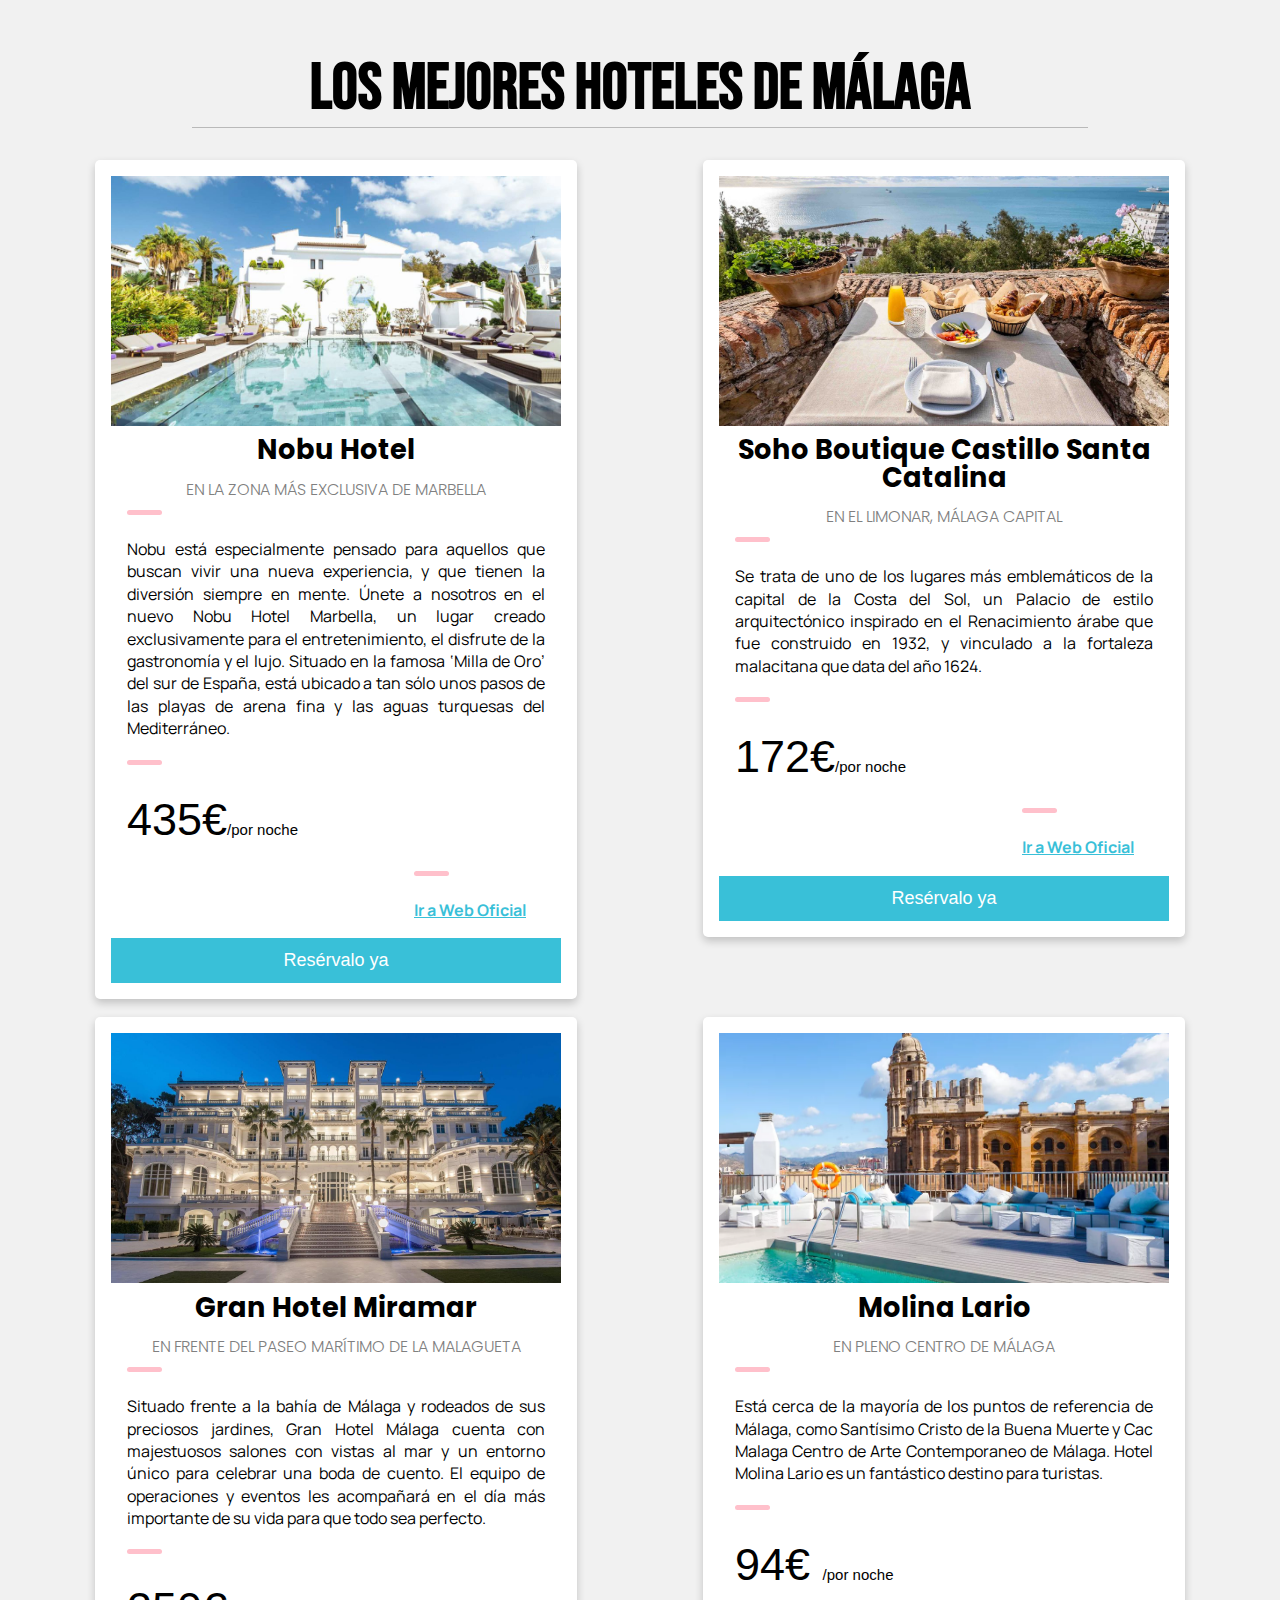
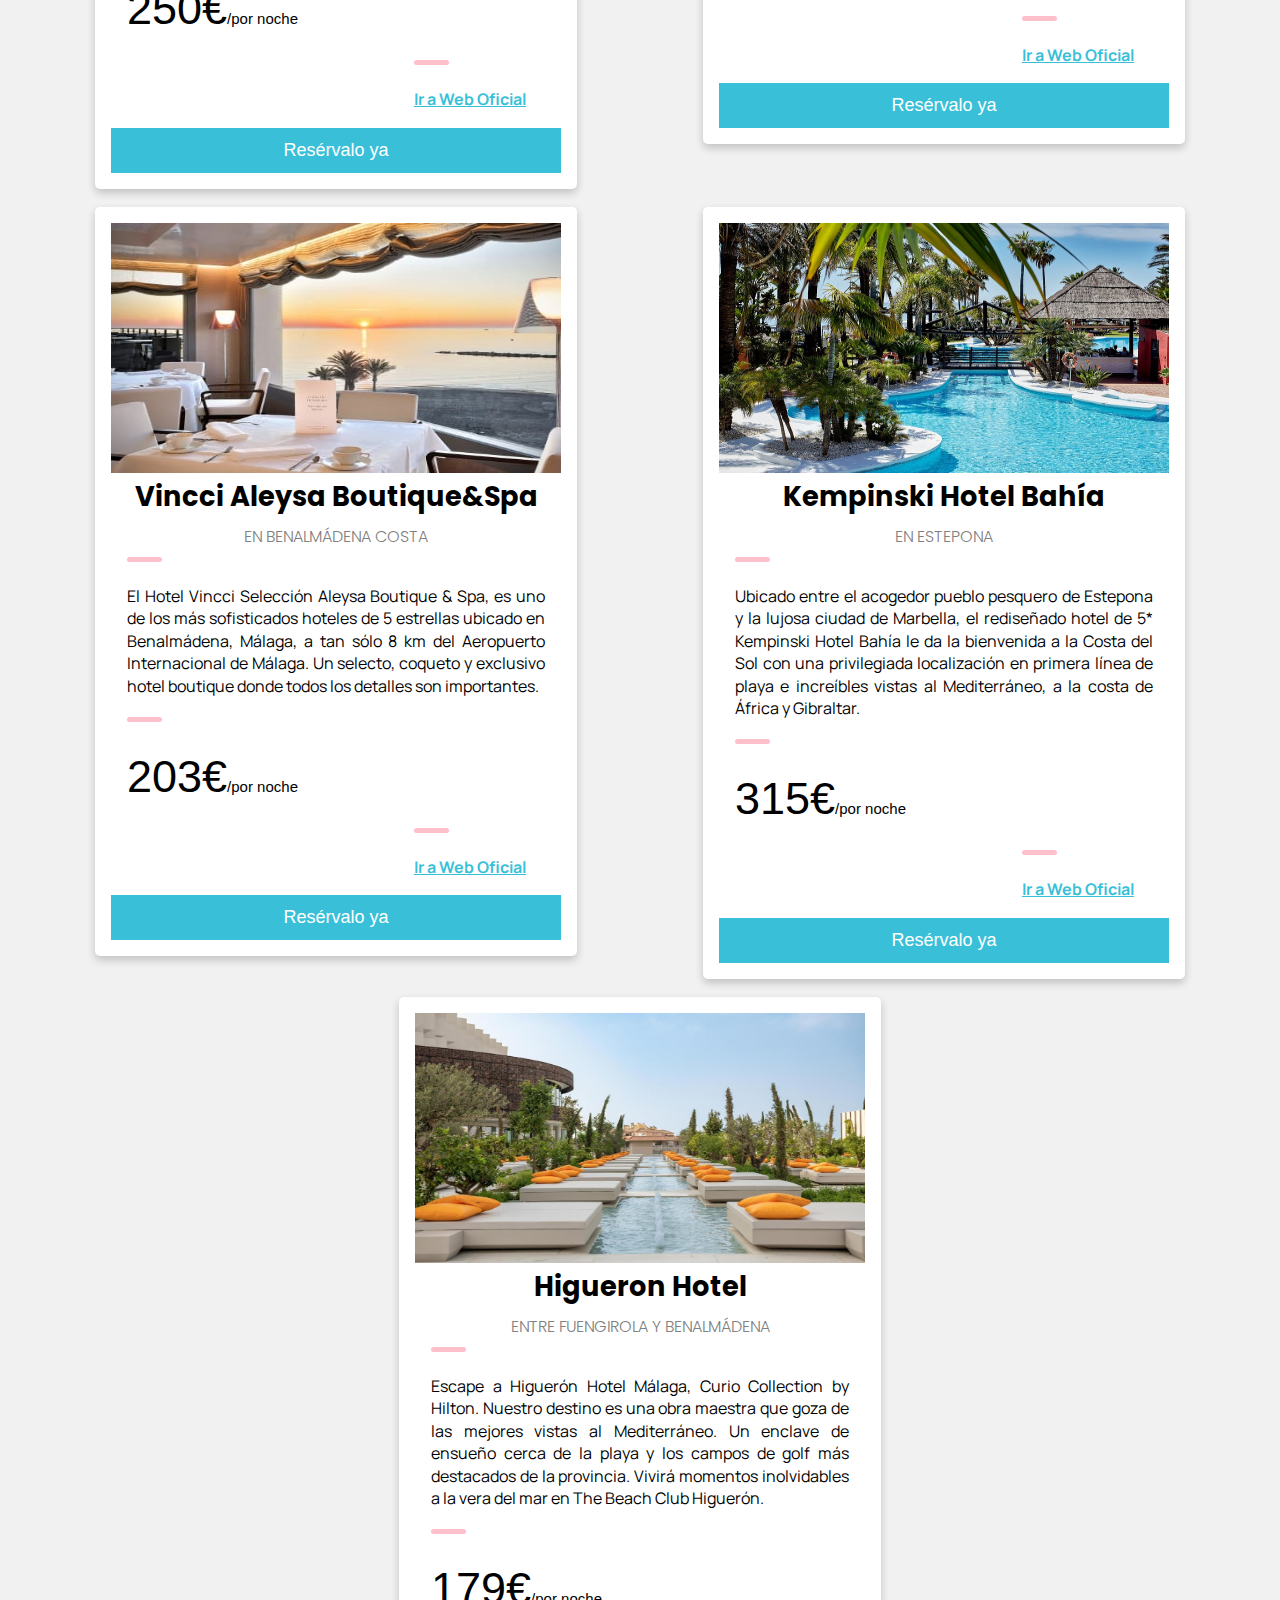
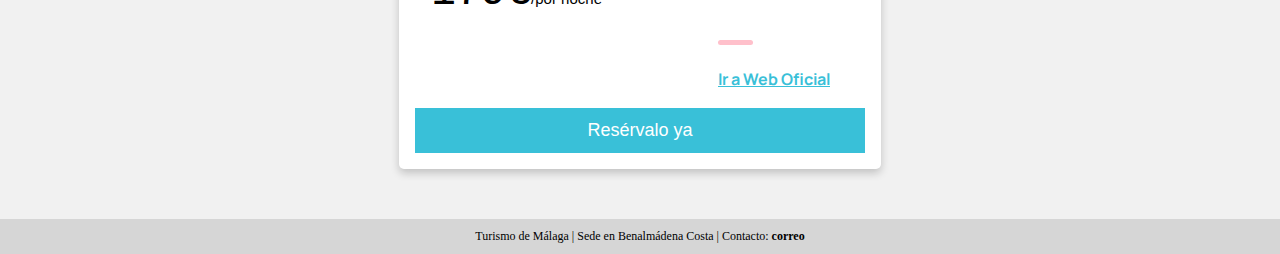
<file: webHotel-cards/index.html>
<!DOCTYPE html>
<!--Inma Balbuena
11/03/2022
Html de Tarjetas de producto sobre hoteles de Malaga-->
<html lang="ES">
<head>
  <title>Hoteles de Malaga</title>
  <meta charset="UTF-8" />
  <link rel="stylesheet" href="estilo/style.css">
</head>

<body>

  <!--Header-->
  <header>
    <h1>Los mejores hoteles de Málaga</h1>
  </header>

  <!--Contenedor-->
  <div id="contenedor">

    <!--Tarjetas o cards-->
    <!--Card 1-->
    <div class="tarjeta">
      <img src="img/nobu.jpg" alt="Hotel Nobu">
      <h2>Nobu Hotel</h2>
      <h3>En la zona más exclusiva de Marbella</h3>
      <p>Nobu está especialmente pensado para aquellos que buscan vivir una nueva experiencia, y que tienen la diversión siempre en mente. Únete a nosotros en el nuevo Nobu Hotel Marbella, un lugar creado exclusivamente para el entretenimiento, el disfrute de la gastronomía y el lujo. Situado en la famosa ‘Milla de Oro’ del sur de España, está ubicado a tan sólo unos pasos de las playas de arena fina y las aguas turquesas del Mediterráneo.</p>
      <p class="precio">435€<span>/por noche</span></p>
      <p class="ir">
        <a href="https://marbella.nobuhotels.com/" target="_blank">Ir a Web Oficial</a>
      </p>
      <form style="display:inline" action="registro.html" method="get"><button>Resérvalo ya</button></form>
    </div>

     <!--Card 2-->
    <div class="tarjeta">
      <img src="img/catalina.jpg" alt="Soho Boutique Castillo Santa Catalina">
      <h2>Soho Boutique Castillo Santa Catalina</h2>
      <h3>En el Limonar, Málaga Capital</h3>
      <p>Se trata de uno de los lugares más emblemáticos de la capital de la Costa del Sol, un Palacio de estilo arquitectónico inspirado en el Renacimiento árabe que fue construido en 1932, y vinculado a la fortaleza malacitana que data del año 1624.</p>
      <p class="precio">172€<span>/por noche</span></p>
      <p class="ir">
        <a href="https://www.hotelcastillosantacatalina.com/" target="_blank">Ir a Web Oficial</a>
      </p>
      <form style="display:inline" action="registro.html" method="get"><button>Resérvalo ya</button></form>
    </div>

     <!--Card 3-->
    <div class="tarjeta">
      <img src="img/granhotelmiramar.jpg" alt="Gran Hotel Miramar">
      <h2>Gran Hotel Miramar</h2>
      <h3>En frente del paseo marítimo de la Malagueta</h3>
      <p>Situado frente a la bahía de Málaga y rodeados de sus preciosos jardines, Gran Hotel Málaga cuenta con majestuosos salones con vistas al mar y un entorno único para celebrar una boda de cuento. El equipo de operaciones y eventos les acompañará en el día más importante de su vida para que todo sea perfecto.</p>
      <p class="precio">250€<span>/por noche</span></p>
      <p class="ir">
        <a href="https://www.granhotelmiramarmalaga.com/es/" target="_blank">Ir a Web Oficial</a>
      </p>
      <form style="display:inline" action="registro.html" method="get"><button>Resérvalo ya</button></form>
    </div>

     <!--Card 4-->
    <div class="tarjeta">
      <img src="img/larios.jpg" alt="Molina Lario">
      <h2>Molina Lario</h2>
      <h3>En pleno centro de Málaga</h3>
      <p>Está cerca de la mayoría de los puntos de referencia de Málaga, como Santísimo Cristo de la Buena Muerte y Cac Malaga Centro de Arte Contemporaneo de Málaga. Hotel Molina Lario es un fantástico destino para turistas.</p>
      <p class="precio">94€ <span>/por noche</span></p>
      <p class="ir">
        <a href="https://www.hotelmolinalario.com/es" target="_blank">Ir a Web Oficial</a>
      </p>
      <form style="display:inline" action="registro.html" method="get"><button>Resérvalo ya</button></form>
    </div>

     <!--Card 5-->
    <div class="tarjeta">
      <img src="img/vinci.jpg" alt="Vincci Aleysa Boutique&Spa">
      <h2>Vincci Aleysa Boutique&Spa</h2>
      <h3>En Benalmádena Costa</h3>
      <p>El Hotel Vincci Selección Aleysa Boutique & Spa, es uno de los más sofisticados hoteles de 5 estrellas ubicado en Benalmádena, Málaga, a tan sólo 8 km del Aeropuerto Internacional de Málaga. Un selecto, coqueto y exclusivo hotel boutique donde todos los detalles son importantes.</p>
      <p class="precio">203€<span>/por noche</span></p>
      <p class="ir">
        <a href="https://www.vinccialeysa.com/" target="_blank">Ir a Web Oficial</a>
      </p>
      <form style="display:inline" action="registro.html" method="get"><button>Resérvalo ya</button></form>
    </div>

     <!--Card 6-->
    <div class="tarjeta">
      <img src="img/kempinski.jpg" alt="Kempinski Hotel Bahía">
      <h2>Kempinski Hotel Bahía</h2>
      <h3>En Estepona</h3>
      <p>Ubicado entre el acogedor pueblo pesquero de Estepona y la lujosa ciudad de Marbella, el rediseñado hotel de 5* Kempinski Hotel Bahía le da la bienvenida a la Costa del Sol con una privilegiada localización en primera línea de playa e increíbles vistas al Mediterráneo, a la costa de África y Gibraltar.</p>
      <p class="precio">315€<span>/por noche</span></p>
      <p class="ir">
        <a href="https://www.vinccialeysa.com/" target="_blank">Ir a Web Oficial</a>
      </p>
      <form style="display:inline" action="registro.html" method="get"><button>Resérvalo ya</button></form>
    </div>

     <!--Card 7-->
    <div class="tarjeta">
      <img src="img/higueron.jpg" alt="Higueron Hotel">
      <h2>Higueron Hotel</h2>
      <h3>Entre Fuengirola y Benalmádena</h3>
      <p>Escape a Higuerón Hotel Málaga, Curio Collection by Hilton. Nuestro destino es una obra maestra que goza de las mejores vistas al Mediterráneo. Un enclave de ensueño cerca de la playa y los campos de golf más destacados de la provincia. Vivirá momentos inolvidables a la vera del mar en The Beach Club Higuerón.</p>
      <p class="precio">179€<span>/por noche</span></p>
      <p class="ir">
        <a href="https://higueronhotel.com/?lang=es" target="_blank">Ir a Web Oficial</a>
      </p>
      <form style="display:inline" action="registro.html" method="get"><button>Resérvalo ya</button></form>
    </div>
  </div>

  <!--Footer-->
  <footer>Turismo de Málaga | Sede en Benalmádena Costa | Contacto: <a href="mailto:correo@correo.com">correo</a></footer>

</body>
</html>
</file>
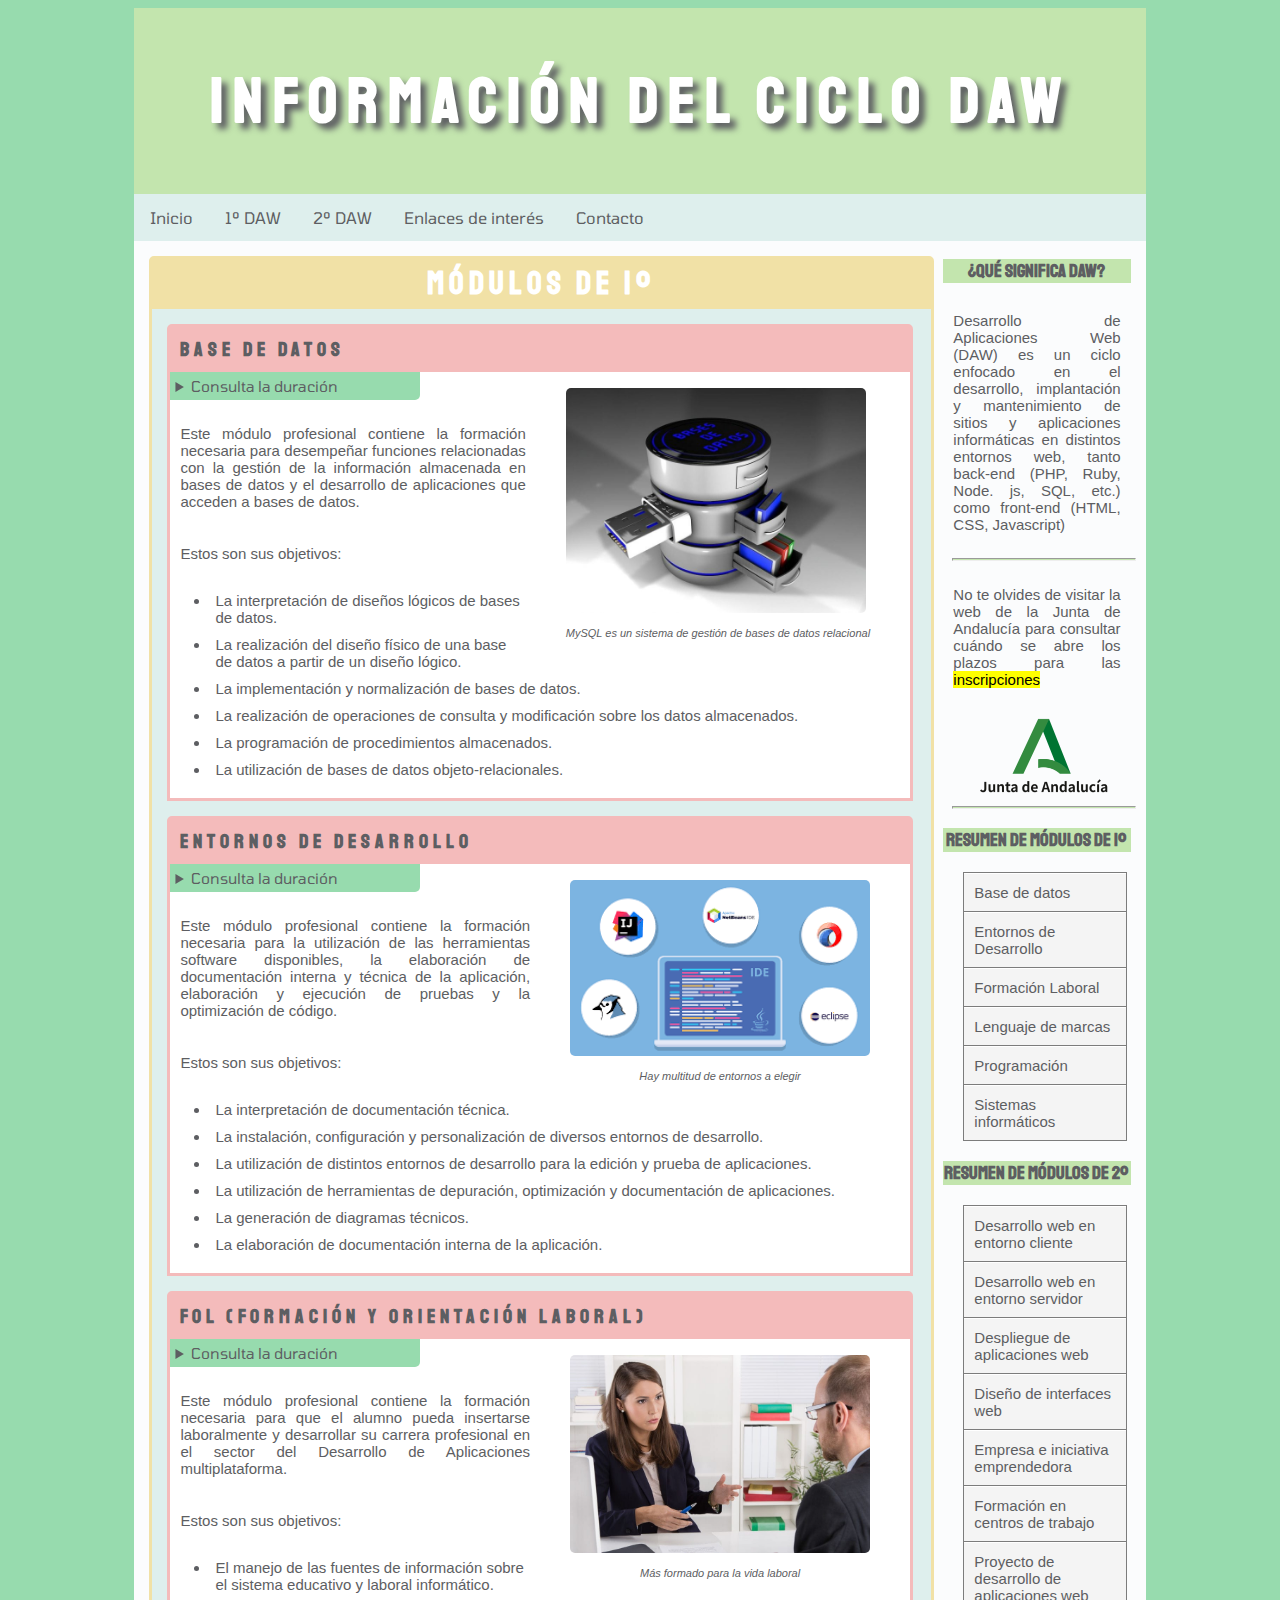
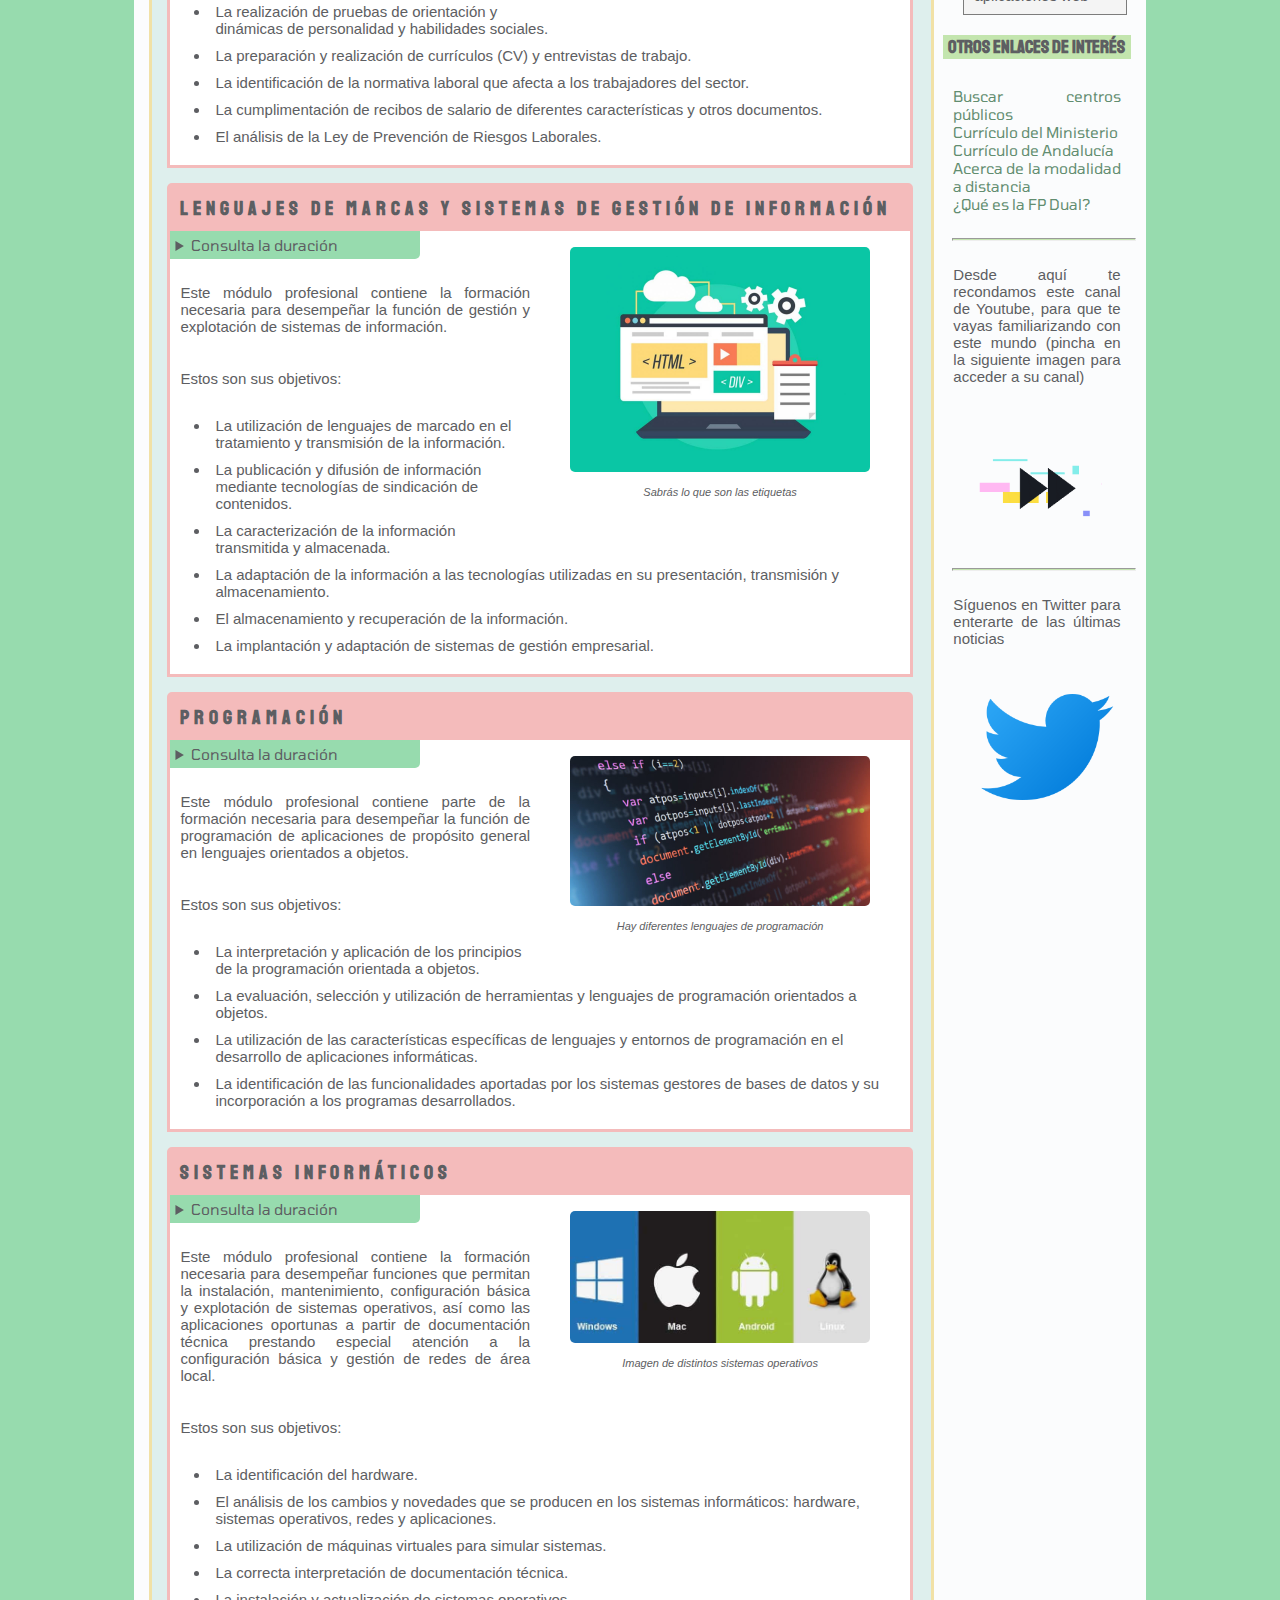
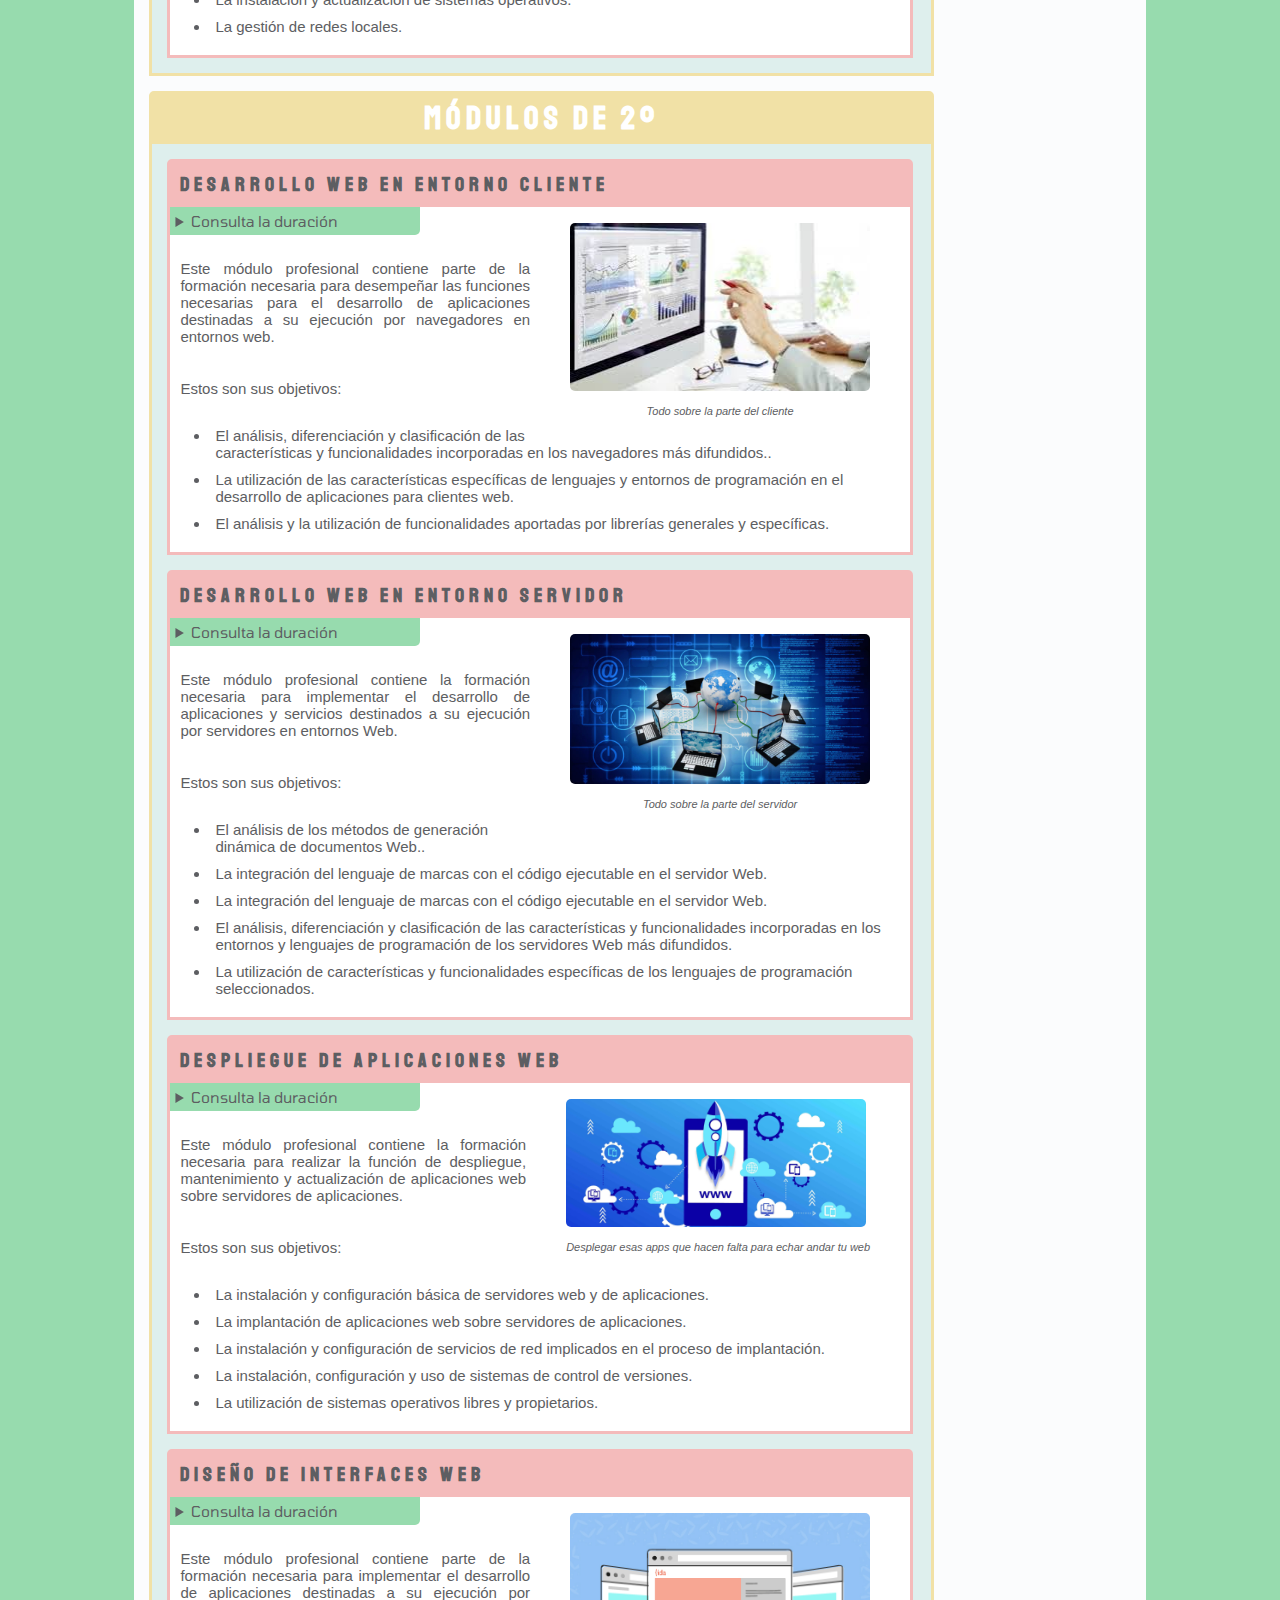
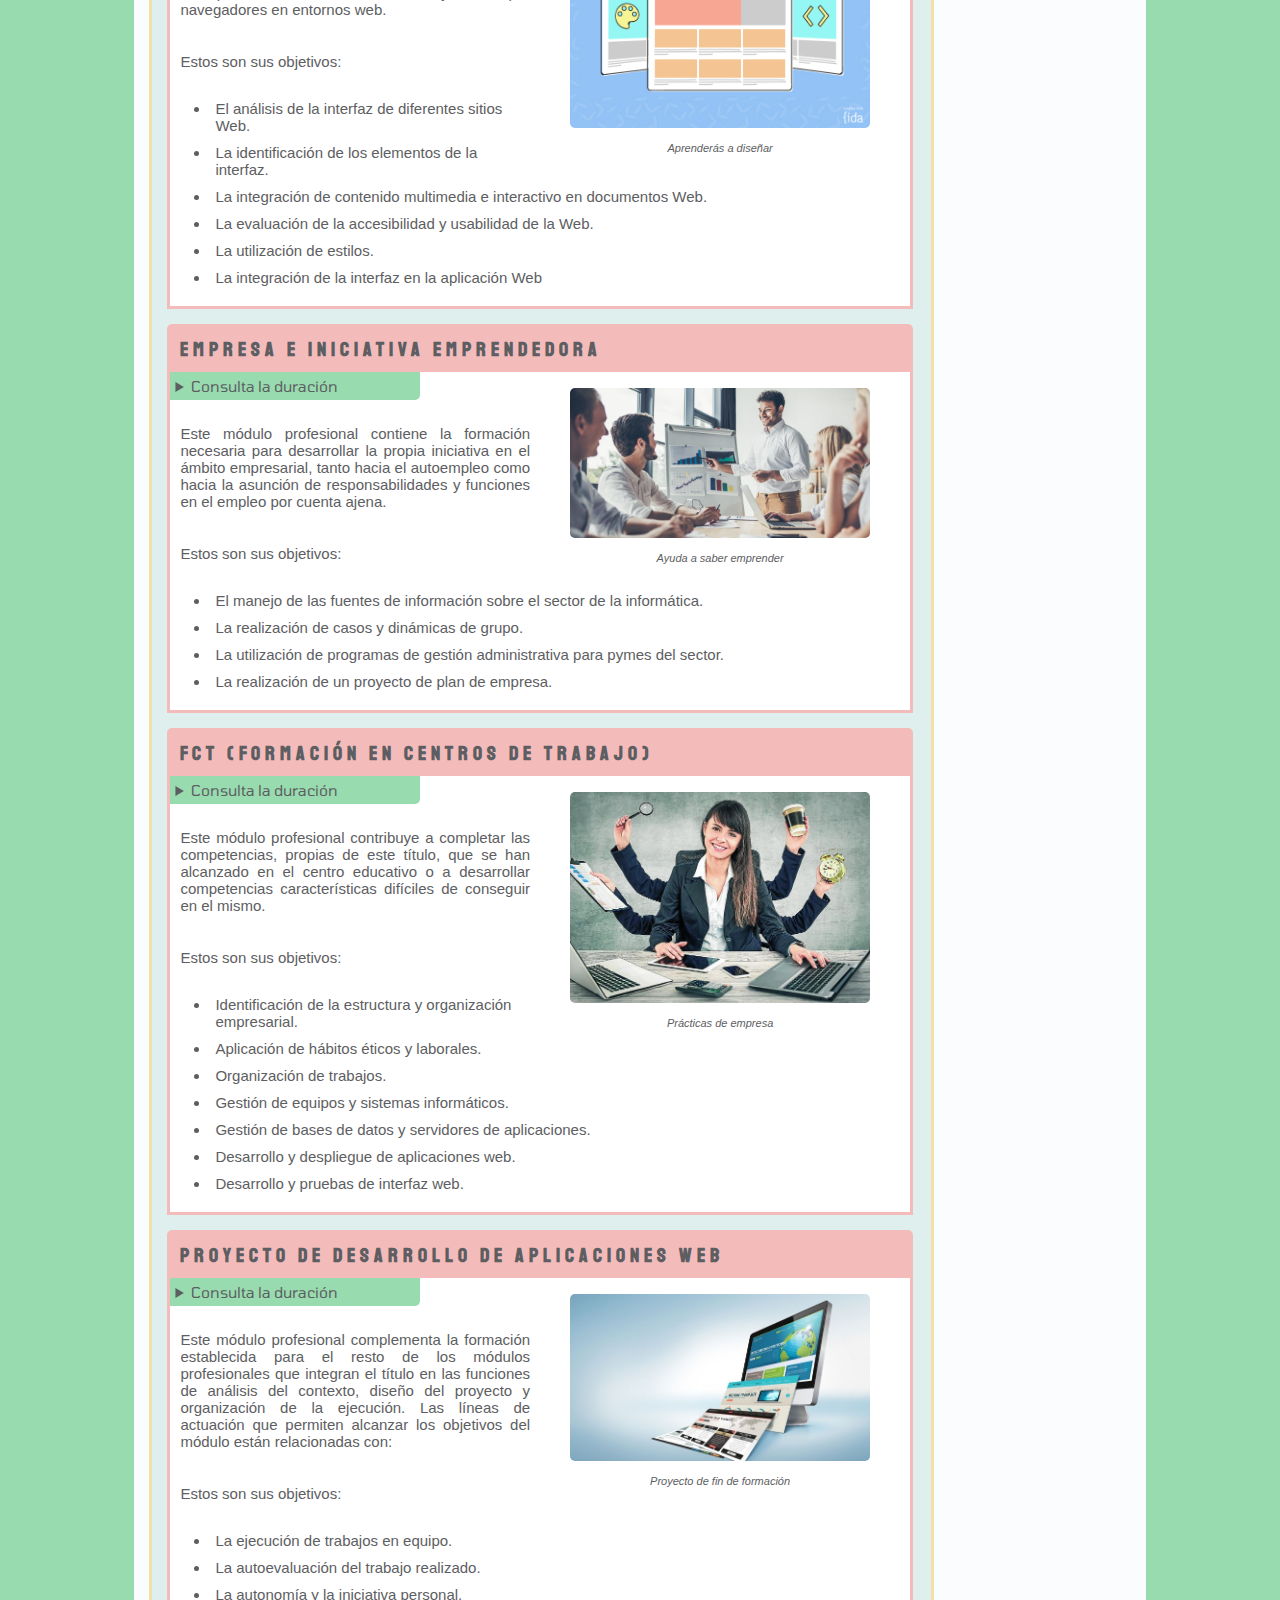
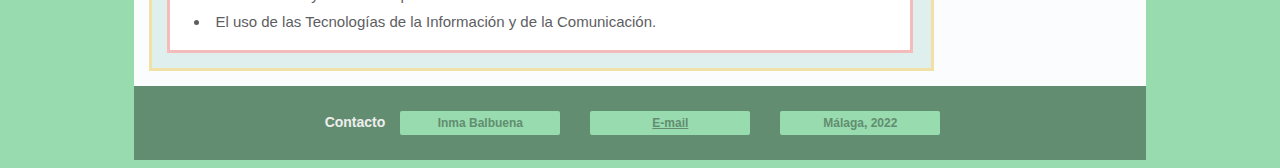
<file: webModulos-menuDesplegable/index.html>
<!DOCTYPE html>
<!--Inma Balbuena
25/03/2022
Descripción del ciclo DAW con elementos HTML5-->

<html lang="ES">
<head>
  <title>Descripción del ciclo DAW</title>
  <meta charset="UTF-8" />
  <link rel="stylesheet" href="estilo.css">
</head>

<body>
  <!-- Contenedor donde están todos los divs-->
  <div class="contenedor">

    <!--HEADER-->
    <header>
      <h1 id="inicio">Información del ciclo DAW</h1>
    </header>

    <!--NAVEGACIÓN-->
    <nav>
      <a href="#inicio">Inicio</a>
      <div class="subnav">
        <button class="subnavbtn">1º DAW</button>
        <div class="subnav-contenido">
          <a href="#bbdd">Base de datos</a>
          <a href="#eedd">Entornos de desarrollo</a>
          <a href="#fol">FOL</a>
          <a href="#lm">Lenguaje de Marcas</a>
          <a href="#pro">Programación</a>
          <a href="#si">Sistemas Informáticos</a>
        </div>
      </div>
      <div class="subnav">
        <button class="subnavbtn">2º DAW</button>
        <div class="subnav-contenido">
          <a href="#dwec">Desarrollo web en entorno cliente</a>
          <a href="#dwes">Desarrollo web en entorno servidor</a>
          <a href="#daw">Despliegue de aplicaciones web</a>
          <a href="#diw">Diseño de interfaces web</a>
          <a href="#empresa">Empresa e iniciativa emprendedora</a>
          <a href="#fct">FCT</a>
          <a href="#proyecto">Proyecto</a>
        </div>
      </div>
      <div class="subnav">
        <button class="subnavbtn">Enlaces de interés</button>
        <div class="subnav-contenido">
          <a href="https://www.juntadeandalucia.es/educacion/portals/web/formacion-profesional-andaluza/fp-grado-superior/detalle-titulo?idTitulo=56" target="_blank">Formación Junta de Andalucía</a>
          <a href="https://www.todofp.es/que-estudiar/loe/informatica-comunicaciones/des-aplicaciones-web.html" target="_blank">TodoFP</a>
        </div>
      </div>
      <a href="#contacto">Contacto</a>
    </nav>

    <!--MAIN-->
    <main>

      <!--SECCION 1-->
      <section>
        <h2>Módulos de 1º</h2>

        <!--Artículo 1-->
        <article>
          <h3 id="bbdd">Base de datos</h3>

          <figure>
            <img src="img/bbdd.jpg" alt="base de datos">
            <figcaption>MySQL es un sistema de gestión de bases de datos relacional</figcaption>
          </figure>

          <details>
            <summary>Consulta la duración</summary>
            <p><span>Horas semanales: </span> 6 <span>| Horas totales: </span> 192</p>
          </details>

          <p>Este módulo profesional contiene la formación necesaria para desempeñar funciones relacionadas con la gestión de la información almacenada en bases de datos y el desarrollo de aplicaciones que acceden a bases de datos. </p>
          <p>Estos son sus objetivos:</p>

          <ul>
            <li>La interpretación de diseños lógicos de bases de datos.</li>
            <li>La realización del diseño físico de una base de datos a partir de un diseño lógico.</li>
            <li>La implementación y normalización de bases de datos.</li>
            <li>La realización de operaciones de consulta y modificación sobre los datos almacenados.</li>
            <li>La programación de procedimientos almacenados.</li>
            <li>La utilización de bases de datos objeto-relacionales.</li>
          </ul>
        </article>



        <!--Artículo 2-->
        <article>
          <h3 id="eedd">Entornos de Desarrollo</h3>

          <figure>
            <img src="img/eedd.png" alt="entorno">
            <figcaption>Hay multitud de entornos a elegir</figcaption>
          </figure>

          <details>
            <summary>Consulta la duración</summary>
            <p><span>Horas semanales: </span> 6 <span>| Horas totales: </span> 192</p>
          </details>

          <p>Este módulo profesional contiene la formación necesaria para la utilización de las herramientas software disponibles, la elaboración de documentación interna y técnica de la aplicación, elaboración y ejecución de pruebas y la optimización de código.</p>
          <p>Estos son sus objetivos:</p>

          <ul>
            <li>La interpretación de documentación técnica.</li>
            <li>La instalación, configuración y personalización de diversos entornos de desarrollo.</li>
            <li>La utilización de distintos entornos de desarrollo para la edición y prueba de aplicaciones.</li>
            <li>La utilización de herramientas de depuración, optimización y documentación de aplicaciones.</li>
            <li>La generación de diagramas técnicos.</li>
            <li>La elaboración de documentación interna de la aplicación.</li>
          </ul>
        </article>

        <!--Artículo 3-->
        <article>
          <h3 id="fol">FOL (Formación y orientación laboral)</h3>

          <figure>
            <img src="img/fol.jpg" alt="fol">
            <figcaption>Más formado para la vida laboral</figcaption>
          </figure>

          <details>
            <summary>Consulta la duración</summary>
            <p><span>Horas semanales: </span> 6 <span>| Horas totales: </span> 192</p>
          </details>

          <p>Este módulo profesional contiene la formación necesaria para que el alumno pueda insertarse laboralmente y desarrollar su carrera profesional en el sector del Desarrollo de Aplicaciones multiplataforma.</p>
          <p>Estos son sus objetivos:</p>

          <ul class>
            <li>El manejo de las fuentes de información sobre el sistema educativo y laboral informático.</li>
            <li>La realización de pruebas de orientación y dinámicas de personalidad y habilidades sociales.</li>
            <li>La preparación y realización de currículos (CV) y entrevistas de trabajo.</li>
            <li>La identificación de la normativa laboral que afecta a los trabajadores del sector.</li>
            <li>La cumplimentación de recibos de salario de diferentes características y otros documentos.</li>
            <li>El análisis de la Ley de Prevención de Riesgos Laborales.</li>
          </ul>
        </article>

        <!--Artículo 4-->
        <article>
          <h3 id="lm">Lenguajes de marcas y sistemas de gestión de información</h3>

          <figure>
            <img src="img/lenguaje.jpg" alt="lenguaje de marcas">
            <figcaption>Sabrás lo que son las etiquetas</figcaption>
          </figure>

          <details>
            <summary>Consulta la duración</summary>
            <p><span>Horas semanales: </span> 6 <span>| Horas totales: </span> 192</p>
          </details>

          <p>Este módulo profesional contiene la formación necesaria para desempeñar la función de gestión y explotación de sistemas de información.</p>
          <p>Estos son sus objetivos:</p>

          <ul>
            <li>La utilización de lenguajes de marcado en el tratamiento y transmisión de la información.</li>
            <li>La publicación y difusión de información mediante tecnologías de sindicación de contenidos.</li>
            <li>La caracterización de la información transmitida y almacenada.</li>
            <li>La adaptación de la información a las tecnologías utilizadas en su presentación, transmisión y almacenamiento.</li>
            <li>El almacenamiento y recuperación de la información.</li>
            <li>La implantación y adaptación de sistemas de gestión empresarial.</li>
          </ul>
        </article>

        <!--Artículo 5-->
        <article>
          <h3 id="pro">Programación</h3>

          <figure>
            <img src="img/programacion.jpg" alt="programacion">
            <figcaption>Hay diferentes lenguajes de programación</figcaption>
          </figure>

          <details>
            <summary>Consulta la duración</summary>
            <p><span>Horas semanales: </span> 6 <span>| Horas totales: </span> 192</p>
          </details>

          <p>Este módulo profesional contiene parte de la formación necesaria para desempeñar la función de programación de aplicaciones de propósito general en lenguajes orientados a objetos.</p>
          <p>Estos son sus objetivos:</p>

          <ul>
            <li>La interpretación y aplicación de los principios de la programación orientada a objetos.</li>
            <li>La evaluación, selección y utilización de herramientas y lenguajes de programación orientados a objetos.</li>
            <li>La utilización de las características específicas de lenguajes y entornos de programación en el desarrollo de aplicaciones informáticas.</li>
            <li>La identificación de las funcionalidades aportadas por los sistemas gestores de bases de datos y su incorporación a los programas desarrollados.</li>
          </ul>
        </article>

        <!--Artículo 6-->
        <article>
          <h3 id="si">Sistemas informáticos</h3>

          <figure>
            <img src="img/so.jpg" alt="sistemas informaticos">
            <figcaption>Imagen de distintos sistemas operativos</figcaption>
          </figure>

          <details>
            <summary>Consulta la duración</summary>
            <p><span>Horas semanales: </span> 6 <span>| Horas totales: </span> 192</p>
          </details>

          <p>Este módulo profesional contiene la formación necesaria para desempeñar funciones que permitan la instalación, mantenimiento, configuración básica y explotación de sistemas operativos, así como las aplicaciones oportunas a partir de documentación técnica prestando especial atención a la configuración básica y gestión de redes de área local.</p>
          <p>Estos son sus objetivos:</p>

          <ul>
            <li>La identificación del hardware.</li>
            <li>El análisis de los cambios y novedades que se producen en los sistemas informáticos: hardware, sistemas operativos, redes y aplicaciones.</li>
            <li>La utilización de máquinas virtuales para simular sistemas.</li>
            <li>La correcta interpretación de documentación técnica.</li>
            <li>La instalación y actualización de sistemas operativos.</li>
            <li>La gestión de redes locales.</li>
          </ul>
        </article>
      </section>

      <!--SECCION 2-->
      <section>
        <h2>Módulos de 2º</h2>

        <!--Artículo 1-->
        <article>
          <h3 id="dwec">Desarrollo web en entorno cliente</h3>

          <figure>
            <img src="img/Paginas-web.jpg" alt="desarrollo web">
            <figcaption>Todo sobre la parte del cliente</figcaption>
          </figure>

          <details>
            <summary>Consulta la duración</summary>
            <p><span>Horas semanales: </span> 6 <span>| Horas totales: </span> 192</p>
          </details>

          <p>Este módulo profesional contiene parte de la formación necesaria para desempeñar las funciones necesarias para el desarrollo de aplicaciones destinadas a su ejecución por navegadores en entornos web.</p>
          <p>Estos son sus objetivos:</p>

          <ul>
            <li>El análisis, diferenciación y clasificación de las características y funcionalidades incorporadas en los navegadores más difundidos..</li>
            <li>La utilización de las características específicas de lenguajes y entornos de programación en el desarrollo de aplicaciones para clientes web.</li>
            <li>El análisis y la utilización de funcionalidades aportadas por librerías generales y específicas.</li>
          </ul>
        </article>

        <!--Artículo 2-->
        <article>
          <h3 id="dwes">Desarrollo web en entorno servidor</h3>

          <figure>
            <img src="img/servidor.jpg" alt="desarrollo">
            <figcaption>Todo sobre la parte del servidor</figcaption>
          </figure>

          <details>
            <summary>Consulta la duración</summary>
            <p><span>Horas semanales: </span> 6 <span>| Horas totales: </span> 192</p>
          </details>

          <p>Este módulo profesional contiene la formación necesaria para implementar el desarrollo de aplicaciones y servicios destinados a su ejecución por servidores en entornos Web.</p>
          <p>Estos son sus objetivos:</p>

          <ul>
            <li>El análisis de los métodos de generación dinámica de documentos Web..</li>
            <li>La integración del lenguaje de marcas con el código ejecutable en el servidor Web.</li>
            <li>La integración del lenguaje de marcas con el código ejecutable en el servidor Web.</li>
            <li>El análisis, diferenciación y clasificación de las características y funcionalidades incorporadas en los entornos y lenguajes de programación de los servidores Web más difundidos.</li>
            <li>La utilización de características y funcionalidades específicas de los lenguajes de programación seleccionados.</li>
          </ul>
        </article>

        <!--Artículo 3-->
        <article>
          <h3 id="daw">Despliegue de aplicaciones web</h3>

          <figure>
            <img src="img/aplicaciones.jpg" alt="despliegue">
            <figcaption>Desplegar esas apps que hacen falta para echar andar tu web</figcaption>
          </figure>

          <details>
            <summary>Consulta la duración</summary>
            <p><span>Horas semanales: </span> 6 <span>| Horas totales: </span> 192</p>
          </details>

          <p>Este módulo profesional contiene la formación necesaria para realizar la función de despliegue, mantenimiento y actualización de aplicaciones web sobre servidores de aplicaciones.</p>
          <p>Estos son sus objetivos:</p>

          <ul>
            <li>La instalación y configuración básica de servidores web y de aplicaciones.</li>
            <li>La implantación de aplicaciones web sobre servidores de aplicaciones.</li>
            <li>La instalación y configuración de servicios de red implicados en el proceso de implantación.</li>
            <li>La instalación, configuración y uso de sistemas de control de versiones.</li>
            <li>La utilización de sistemas operativos libres y propietarios.</li>
          </ul>
        </article>

        <!--Artículo 4-->
        <article>
          <h3 id="diw">Diseño de interfaces WEB</h3>

          <figure>
            <img src="img/disenio.jpg" alt="disenio">
            <figcaption>Aprenderás a diseñar</figcaption>
          </figure>

          <details>
            <summary>Consulta la duración</summary>
            <p><span>Horas semanales: </span> 6 <span>| Horas totales: </span> 192</p>
          </details>

          <p>Este módulo profesional contiene parte de la formación necesaria para implementar el desarrollo de aplicaciones destinadas a su ejecución por navegadores en entornos web.</p>
          <p>Estos son sus objetivos:</p>

          <ul>
            <li>El análisis de la interfaz de diferentes sitios Web.</li>
            <li>La identificación de los elementos de la interfaz.</li>
            <li>La integración de contenido multimedia e interactivo en documentos Web.</li>
            <li>La evaluación de la accesibilidad y usabilidad de la Web.</li>
            <li>La utilización de estilos.</li>
            <li>La integración de la interfaz en la aplicación Web</li>
          </ul>
        </article>

        <!--Artículo 5-->
        <article>
          <h3 id="empresa">Empresa e iniciativa emprendedora</h3>

          <figure>
            <img src="img/empresa.jpg" alt="empresa">
            <figcaption>Ayuda a saber emprender</figcaption>
          </figure>

          <details>
            <summary>Consulta la duración</summary>
            <p><span>Horas semanales: </span> 4 <span>| Horas totales: </span> 84</p>
          </details>

          <p>Este módulo profesional contiene la formación necesaria para desarrollar la propia iniciativa en el ámbito empresarial, tanto hacia el autoempleo como hacia la asunción de responsabilidades y funciones en el empleo por cuenta ajena.</p>
          <p>Estos son sus objetivos:</p>

          <ul>
            <li>El manejo de las fuentes de información sobre el sector de la informática.</li>
            <li>La realización de casos y dinámicas de grupo.</li>
            <li>La utilización de programas de gestión administrativa para pymes del sector.</li>
            <li>La realización de un proyecto de plan de empresa.</li>
          </ul>
        </article>

        <!--Artículo 6-->
        <article>
          <h3 id="fct">FCT (Formación en centros de trabajo)</h3>

          <figure>
            <img src="img/estudiante.jpg" alt="FCT">
            <figcaption>Prácticas de empresa</figcaption>
          </figure>

          <details>
            <summary>Consulta la duración</summary>
            <p><span>Horas semanales: </span> ? <span>| Horas totales: </span> 370</p>
          </details>

          <p>Este módulo profesional contribuye a completar las competencias, propias de este título, que se han alcanzado en el centro educativo o a desarrollar competencias características difíciles de conseguir en el mismo.</p>
          <p>Estos son sus objetivos:</p>

          <ul>
            <li>Identificación de la estructura y organización empresarial.</li>
            <li>Aplicación de hábitos éticos y laborales.</li>
            <li>Organización de trabajos.</li>
            <li>Gestión de equipos y sistemas informáticos.</li>
            <li>Gestión de bases de datos y servidores de aplicaciones.</li>
            <li>Desarrollo y despliegue de aplicaciones web.</li>
            <li>Desarrollo y pruebas de interfaz web.</li>
          </ul>
        </article>

        <!--Artículo 7-->
        <article>
          <h3 id="proyecto">Proyecto de desarrollo de aplicaciones web</h3>

          <figure>
            <img src="img/proyecto.jpg" alt="proyecto">
            <figcaption>Proyecto de fin de formación</figcaption>
          </figure>

          <details>
            <summary>Consulta la duración</summary>
            <p><span>Horas semanales: </span> 0 <span>| Horas totales: </span> 40</p>
          </details>

          <p>Este módulo profesional complementa la formación establecida para el resto de los módulos profesionales que integran el título en las funciones de análisis del contexto, diseño del proyecto y organización de la ejecución. Las líneas de actuación que permiten alcanzar los objetivos del módulo están relacionadas con:</p>
          <p>Estos son sus objetivos:</p>

          <ul>
            <li>La ejecución de trabajos en equipo.</li>
            <li>La autoevaluación del trabajo realizado.</li>
            <li>La autonomía y la iniciativa personal.</li>
            <li>El uso de las Tecnologías de la Información y de la Comunicación.</li>
          </ul>
        </article>
      </section>
    </main>

    <!--ASIDE-->
    <aside>
      <!--Texto DAW-->
      <h3>¿Qué significa DAW?</h3>
      <p>Desarrollo de Aplicaciones Web (DAW) es un ciclo enfocado en el desarrollo, implantación y mantenimiento de sitios y aplicaciones informáticas en distintos entornos web, tanto back-end (PHP, Ruby, Node. js, SQL, etc.) como front-end (HTML, CSS, Javascript)</p>
      <hr>

      <p>No te olvides de visitar la web de la Junta de Andalucía para consultar cuándo se abre los plazos para las <mark>inscripciones</mark></p>
      <a href="https://www.juntadeandalucia.es/educacion/portals/web/formacion-profesional-andaluza" target="_blank"> <img src="img/junta-andalucia.png" alt="Junta de Andalucía"></a>
      <hr>

      <!--Lista Módulos 1º -->
      <h3>Resumen de Módulos de 1º</h3>
      <ul class="estilolista">
        <li>Base de datos</li>
        <li>Entornos de Desarrollo</li>
        <li>Formación Laboral</li>
        <li>Lenguaje de marcas</li>
        <li>Programación</li>
        <li>Sistemas informáticos</li>
      </ul>

      <!--Lista Módulos 2º-->
      <h3>Resumen de Módulos de 2º</h3>
      <ul class="estilolista">
        <li>Desarrollo web en entorno cliente</li>
        <li>Desarrollo web en entorno servidor</li>
        <li>Despliegue de aplicaciones web</li>
        <li>Diseño de interfaces web</li>
        <li>Empresa e iniciativa emprendedora</li>
        <li>Formación en centros de trabajo</li>
        <li>Proyecto de desarrollo de aplicaciones web</li>
      </ul>

      <!--Otros enlaces-->
      <h3>Otros enlaces de interés</h3>
      <p><a href="https://www.educacion.gob.es/centros/buscar.do?shortcut=1&codaut=00&codprov=00&ssel_natur=0&comboniv=141&combofam=120120&textofamilia=INFORM%C1TICA%20Y%20COMUNICACIONES&comboens=12212003&textoensenanza=Desarrollo%20de%20Aplicaciones%20Web" target="_blank">Buscar centros públicos</a><br>
        <a href="https://www.boe.es/diario_boe/txt.php?id=BOE-A-2010-17329" target="_blank">Currículo del Ministerio</a><br>
        <a href="https://www.todofp.es/dam/jcr:c198771c-775e-469b-936f-5f5ef6af165a/andtsdesarrollo-aplicaciones-web-pdf.pdf" target="_blank">Currículo de Andalucía</a><br>
        <a href="https://www.juntadeandalucia.es/educacion/portals/web/formacion-profesional-andaluza/quiero-formarme/modalidades/a-distancia" target="_blank">Acerca de la modalidad a distancia</a><br>
        <a href="https://www.juntadeandalucia.es/educacion/portals/web/formacion-profesional-andaluza/estudiante/modalidades/fp-dual" target="_blank">¿Qué es la FP Dual?</a>
      </p>
      <hr>

      <!--Enlaces con imágenes-->
      <p>Desde aquí te recondamos este canal de Youtube, para que te vayas familiarizando con este mundo (pincha en la siguiente imagen para acceder a su canal)</p>
      <a href="https://www.youtube.com/c/pildorasinformaticas" target="_blank"><img src="img/flecha.gif" alt="flecha"></a>
      <hr>

      <p>Síguenos en Twitter para enterarte de las últimas noticias</p>
      <a href="https://www.twitter.com" target="_blank"> <img src="img/twitter.png" alt="Twitter"></a>
    </aside>

    <!--FOOTER-->
    <footer>
      <h4 id="contacto">Contacto</h4>
      <p class="piepagina">Inma Balbuena</p>
      <p class="piepagina"><a href="mailto:email@email.com">E-mail</a></p>
      <p class="piepagina">Málaga, 2022</p>
    </footer>
  </div>

</body>
</html>
</file>
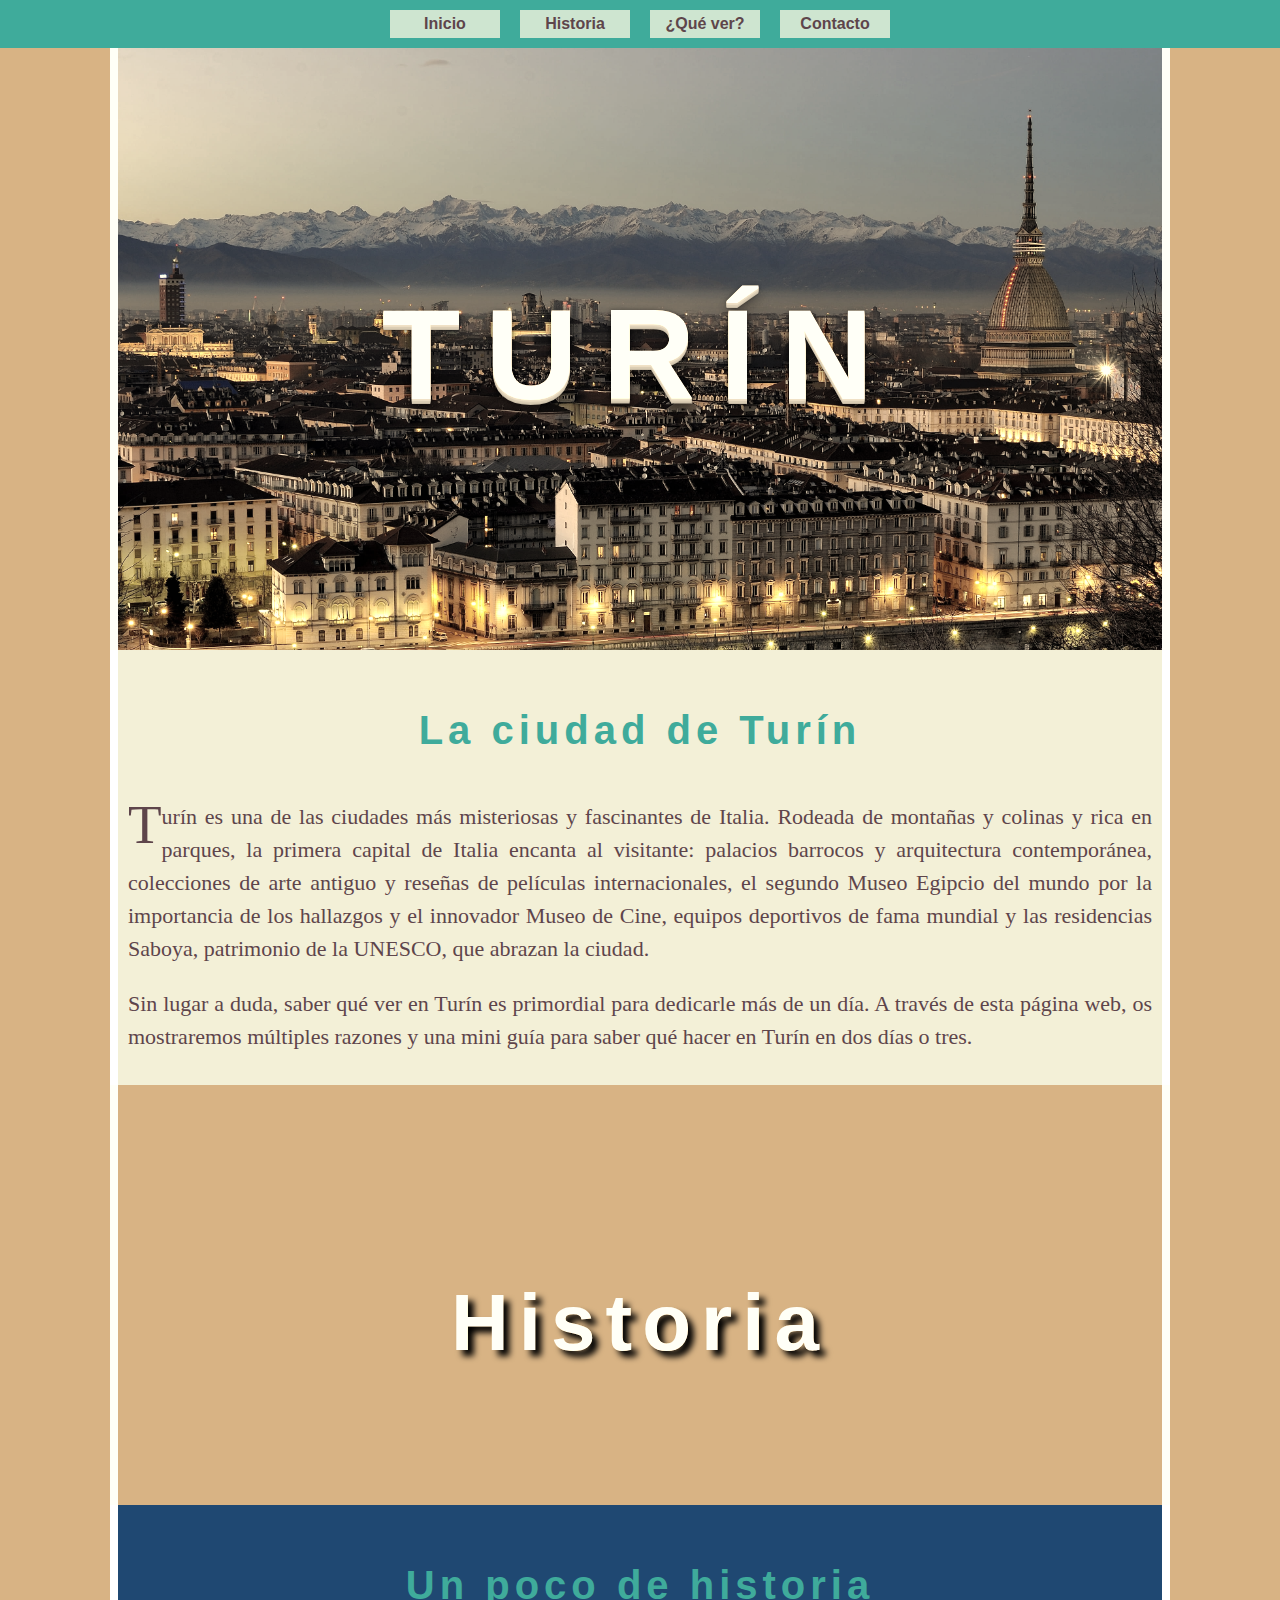
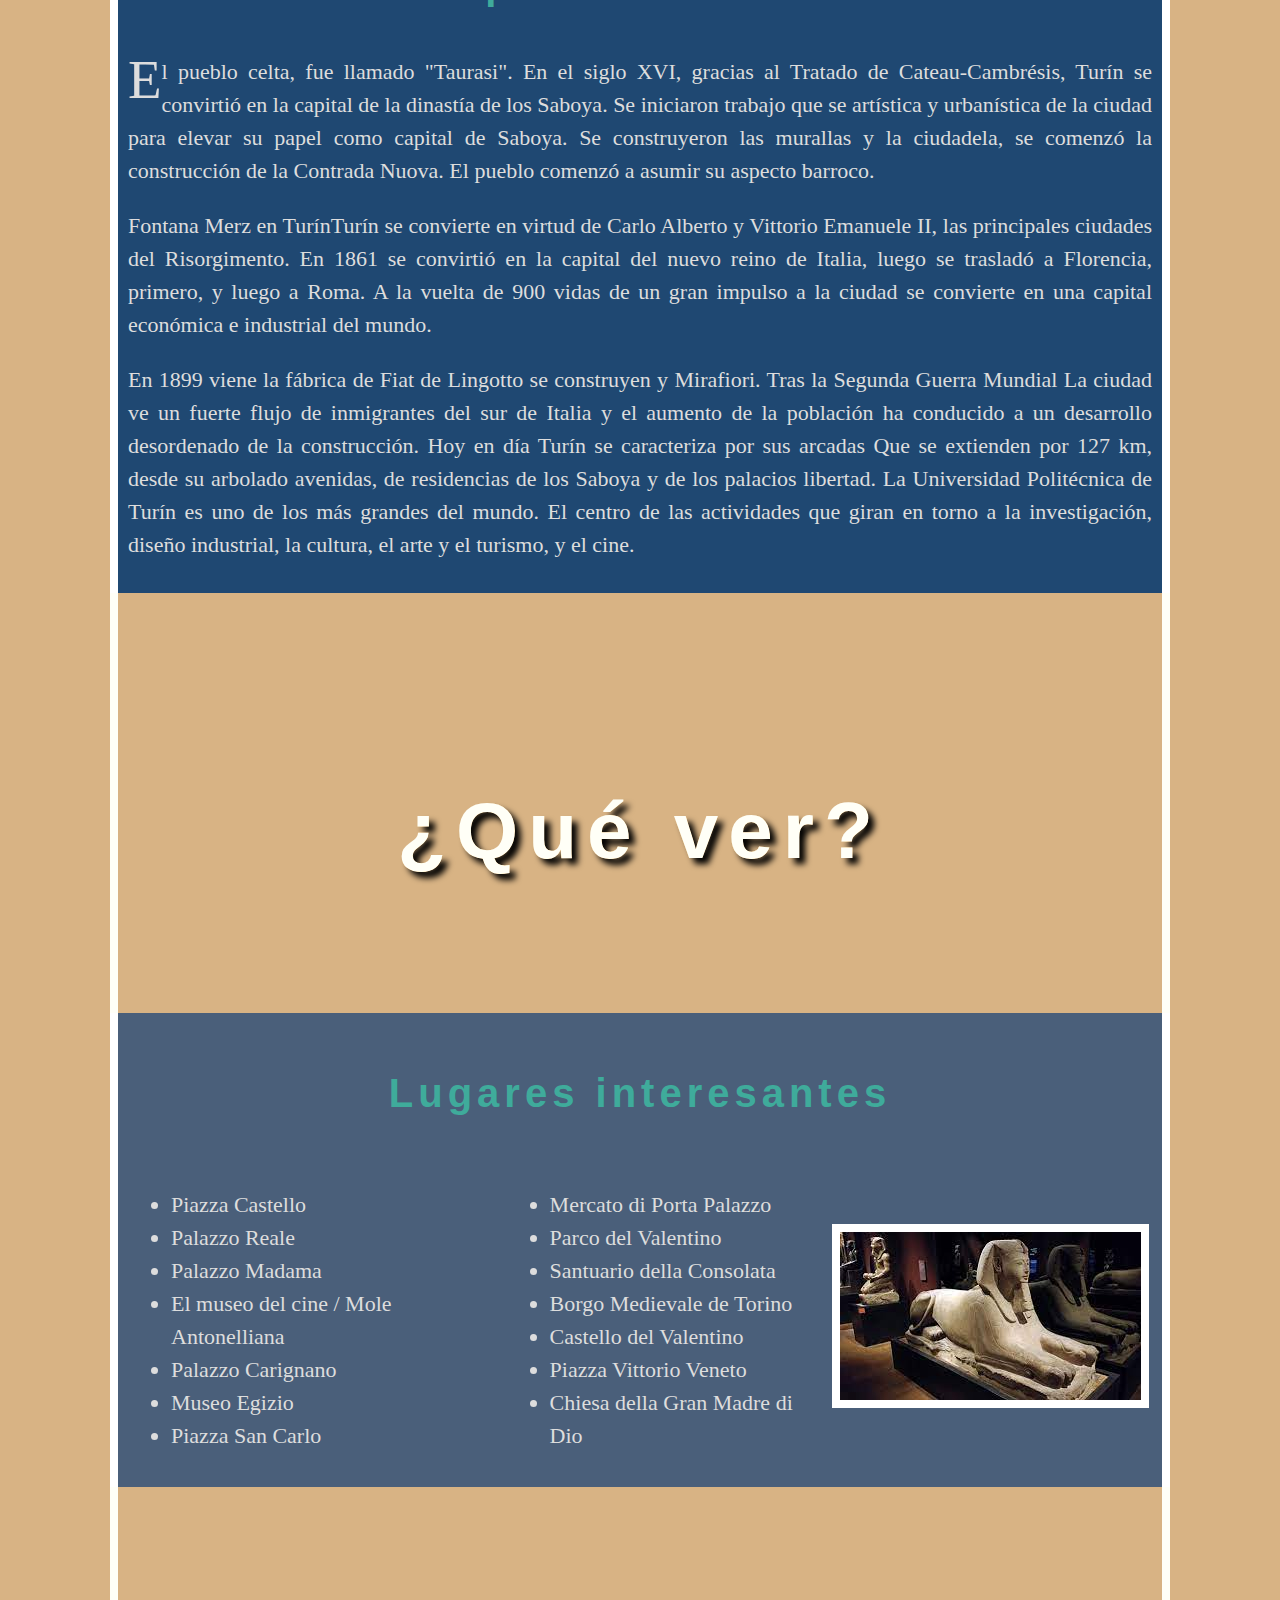
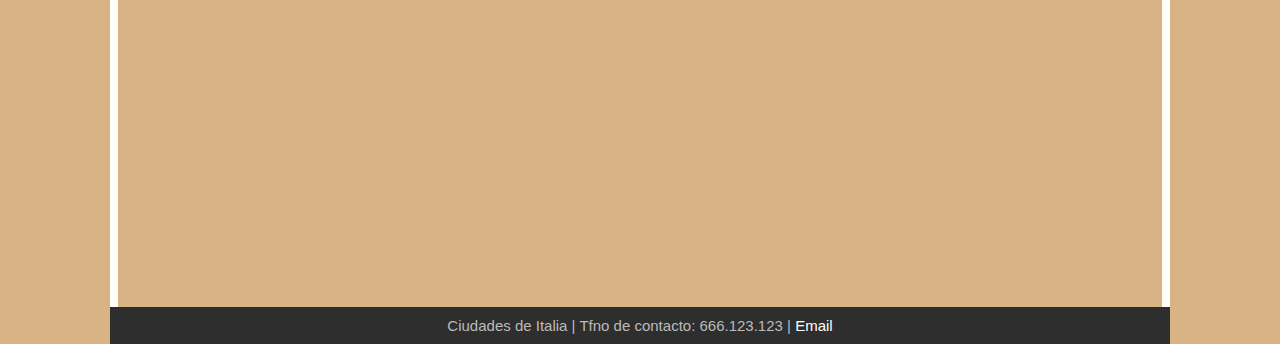
<file: webParallax/index.html>
<!DOCTYPE html>
<!--Inma Balbuena
    16/02/2021
    Proyecto Parallax-->
<html lang="ES">
<head>
  <title>La ciudad de Turin</title>
  <meta charset="UTF-8" />
  <link rel="stylesheet" href="estilo.css">
</head>

<body>
  <nav>
    <a href="#home">Inicio</a>
    <a href="#historia">Historia</a>
    <a href="#quever">¿Qué ver?</a>
    <a href="#contacto">Contacto</a>
  </nav>

  <div class="img1">
    <div class="textoimagen">
      <h1 id="home">Turín</h1>
    </div>
  </div>

  <div class="contenedor1">
    <h3>La ciudad de Turín</h3>
    <p>Turín es una de las ciudades más misteriosas y fascinantes de Italia. Rodeada de montañas y colinas y rica en parques, la primera capital de Italia encanta al visitante: palacios barrocos y arquitectura contemporánea, colecciones de arte antiguo y reseñas de películas internacionales, el segundo Museo Egipcio del mundo por la importancia de los hallazgos y el innovador Museo de Cine, equipos deportivos de fama mundial y las residencias Saboya, patrimonio de la UNESCO, que abrazan la ciudad.</p>
    <p>Sin lugar a duda, saber qué ver en Turín es primordial para dedicarle más de un día. A través de esta página web, os mostraremos múltiples razones y una mini guía para saber qué hacer en Turín en dos días o tres.</p>
  </div>

  <div class="img2">
    <div class="textoimagen">
      <h2 id="historia">Historia</h2>
    </div>
  </div>

  <div class="contenedor2">
    <h3>Un poco de historia</h3>
    <p>El pueblo celta, fue llamado "Taurasi".
    En el siglo XVI, gracias al Tratado de Cateau-Cambrésis, Turín se convirtió en la capital de la dinastía de los Saboya. Se iniciaron trabajo que se artística y urbanística de la ciudad para elevar su papel como capital de Saboya. Se construyeron las murallas y la ciudadela, se comenzó la construcción de la Contrada Nuova. El pueblo comenzó a asumir su aspecto barroco. </p>
    <p>Fontana Merz en TurínTurín se convierte en virtud de Carlo Alberto y Vittorio Emanuele II, las principales ciudades del Risorgimento. En 1861 se convirtió en la capital del nuevo reino de Italia, luego se trasladó a Florencia, primero, y luego a Roma.
    A la vuelta de 900 vidas de un gran impulso a la ciudad se convierte en una capital económica e industrial del mundo. </p>
    <p>En 1899 viene la fábrica de Fiat de Lingotto se construyen y Mirafiori. Tras la Segunda Guerra Mundial La ciudad ve un fuerte flujo de inmigrantes del sur de Italia y el aumento de la población ha conducido a un desarrollo desordenado de la construcción.
    Hoy en día Turín se caracteriza por sus arcadas Que se extienden por 127 km, desde su arbolado avenidas, de residencias de los Saboya y de los palacios libertad. La Universidad Politécnica de Turín es uno de los más grandes del mundo. El centro de las actividades que giran en torno a la investigación, diseño industrial, la cultura, el arte y el turismo, y el cine.</p>
  </div>

  <div class="img3">
    <div class="textoimagen">
      <h2 id="quever">¿Qué ver?</h2>
    </div>
  </div>

  <div class="contenedor3">
    <h3>Lugares interesantes</h3>

    <table>
      <tr>
        <td>
          <ul>
            <li><a href="https://es.wikipedia.org/wiki/Piazza_Castello" target="_blank"> Piazza Castello</a></li>
            <li><a href="https://www.palazzorealemilano.it/" target="_blank"> Palazzo Reale</a></li>
            <li><a href="https://es.wikipedia.org/wiki/Palacio_Madama" target="_blank">Palazzo Madama</a></li>
            <li><a href="https://es.wikipedia.org/wiki/Mole_Antonelliana" target="_blank">El museo del cine / Mole Antonelliana</a></li>
            <li><a href="https://es.wikipedia.org/wiki/Palacio_Carignano" target="_blank">Palazzo Carignano</a></li>
            <li><a href="https://es.wikipedia.org/wiki/Museo_Egipcio_de_Tur%C3%ADn" target="_blank">Museo Egizio</a></li>
            <li><a href="https://es.wikipedia.org/wiki/Plaza_San_Carlo" target="_blank">Piazza San Carlo</a></li>
          </ul>
        </td>
        <td>
          <ul>
            <li><a href="https://mytravelguide.online/visita/mercado-de-porta-palazzo/" target="_blank">Mercato di Porta Palazzo</a></li>
            <li><a href="https://es.wikipedia.org/wiki/Parco_del_Valentino" target="_blank">Parco del Valentino</a></li>
            <li><a href="https://es.wikipedia.org/wiki/Santuario_de_la_Consolata" target="_blank">Santuario della Consolata</a></li>
            <li><a href="https://es.wikipedia.org/wiki/Burgo_Medieval_(Tur%C3%ADn)" target="_blank">Borgo Medievale de Torino</a></li>
            <li><a href="https://es.wikipedia.org/wiki/Castillo_del_Valentino" target="_blank">Castello del Valentino</a></li>
            <li><a href="https://es.wikipedia.org/wiki/Piazza_Vittorio_Veneto" target="_blank">Piazza Vittorio Veneto</a></li>
            <li><a href="https://es.wikipedia.org/wiki/Iglesia_de_la_Gran_Madre_de_Dios" target="_blank">Chiesa della Gran Madre di Dio</a></li>
          </ul>
        </td>
        <td>
          <img src="img/figura.jpg" alt="museo egipcio">
        </td>
      </tr>
    </table>
  </div>

  <div class="img4"></div>

  <footer id="contacto">
    Ciudades de Italia | Tfno de contacto: 666.123.123 | <a href="mailto:elcorreoquequieres@correo.com"> Email</a>
  </footer>
</body>
</html>
</file>
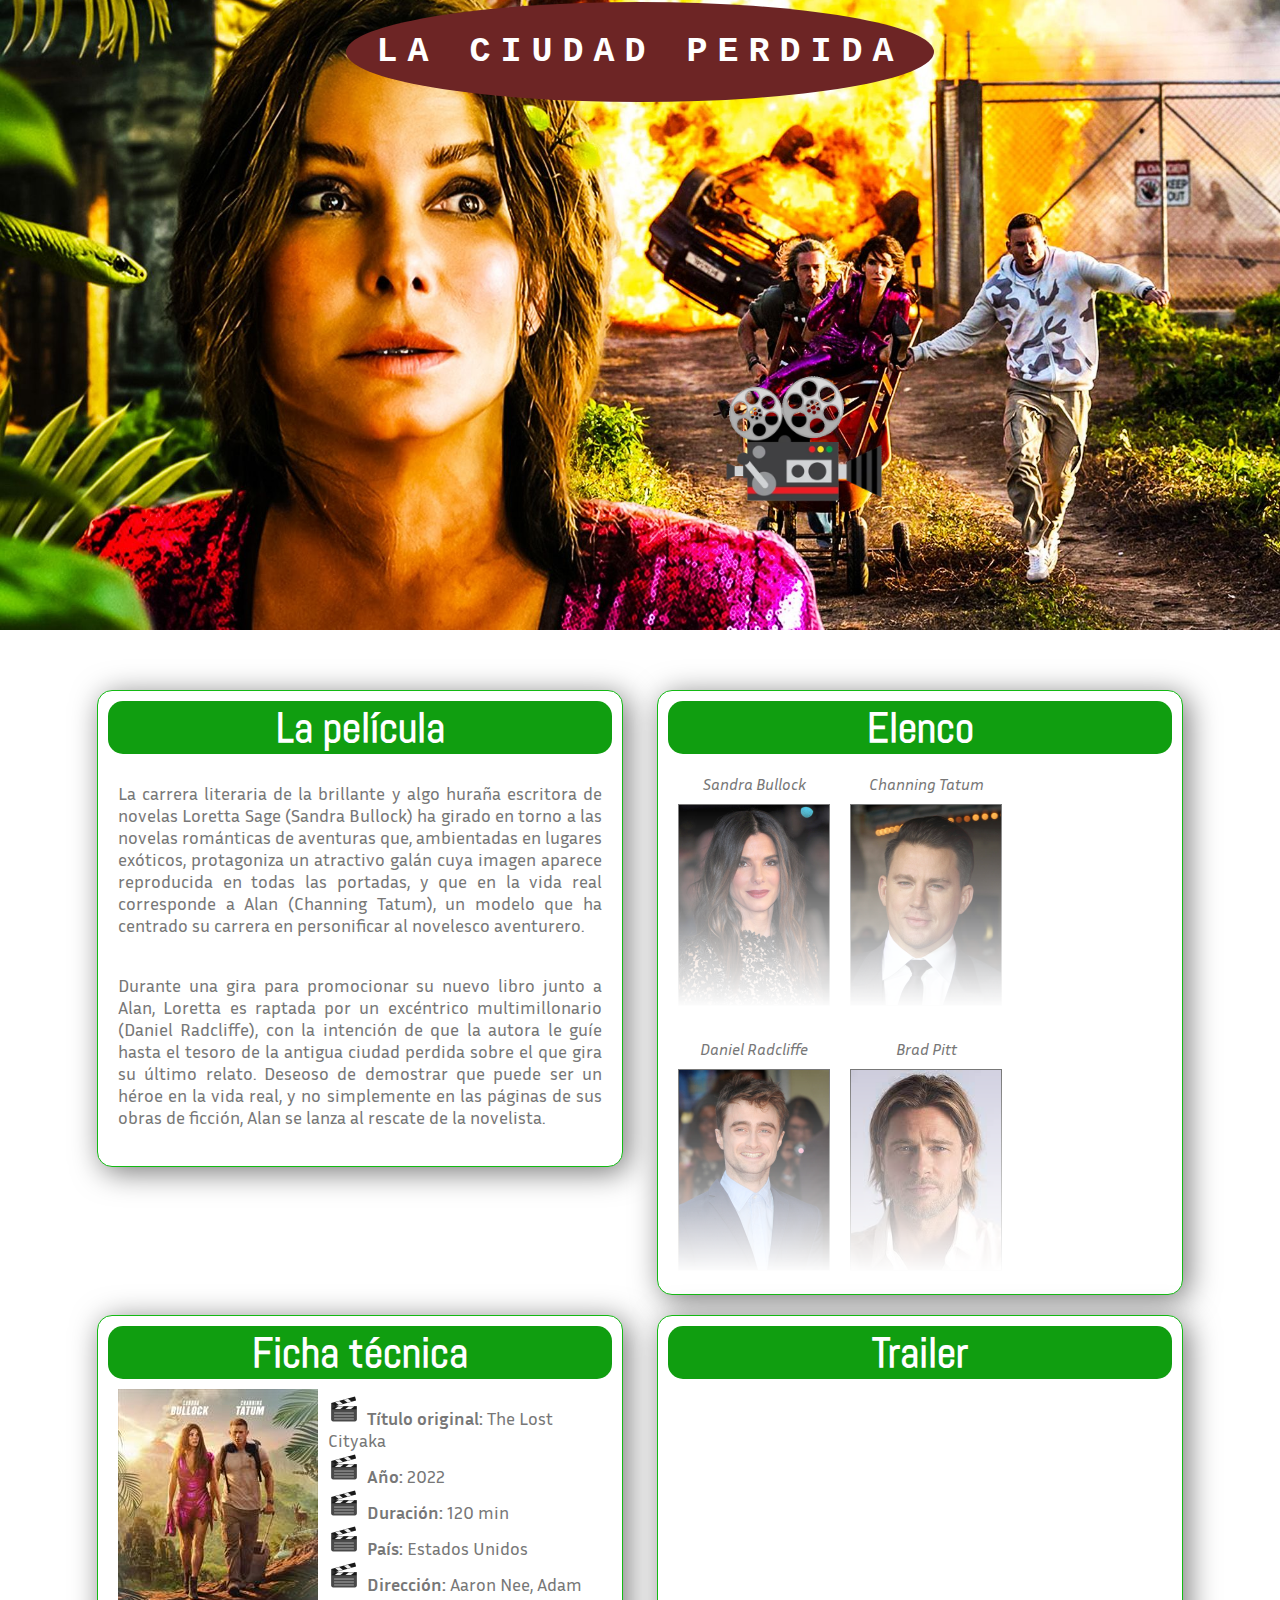
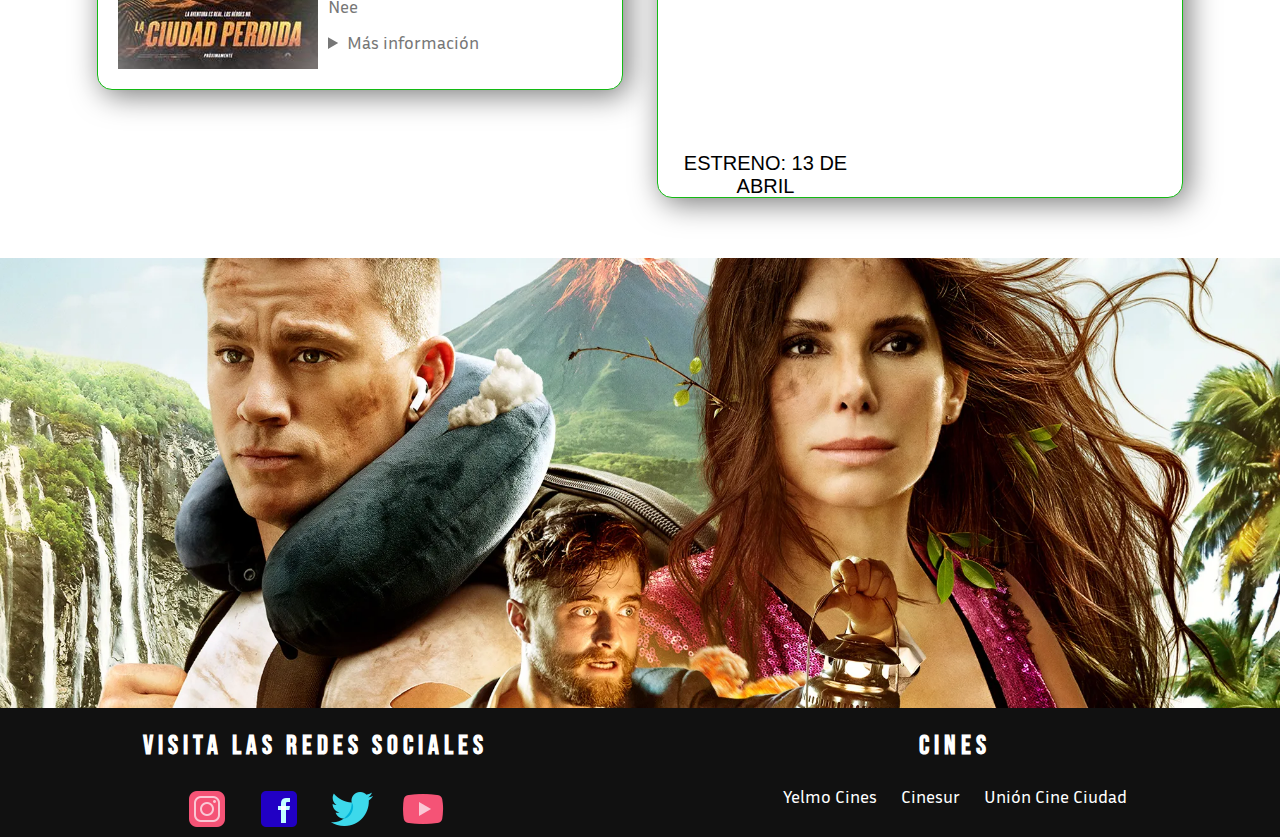
<file: webPelicula-animacionCSS/index.html>
<!DOCTYPE html>
<!--Inma Balbuena
11/04/2022
Proyecto Animaciones y máscaras con CSSTaller-->
<html lang="ES">
<head>
  <title>La ciudad perdida</title>
  <meta charset="UTF-8" />
  <link rel="stylesheet" href="estilo.css">
</head>

<body>

  <!--Imagen de portada-->
  <div class="imagen1">
    <div class="titulo"><span>La ciudad perdida</span></div>
    <img src="img/camara.gif" alt="camara" width="200" height="200" id="camara">
  </div>

  <!--Sección-->
  <div class="contenido">
    <!--Artículo 1, argumento película-->
    <article>
      <h1>La película</h1>
      <p>La carrera literaria de la brillante y algo huraña escritora de novelas Loretta Sage (Sandra Bullock) ha girado en torno a las novelas románticas de aventuras que, ambientadas en lugares exóticos, protagoniza un atractivo galán cuya imagen aparece reproducida en todas las portadas, y que en la vida real corresponde a Alan (Channing Tatum), un modelo que ha centrado su carrera en personificar al novelesco aventurero. </p>
      <p>Durante una gira para promocionar su nuevo libro junto a Alan, Loretta es raptada por un excéntrico multimillonario (Daniel Radcliffe), con la intención de que la autora le guíe hasta el tesoro de la antigua ciudad perdida sobre el que gira su último relato. Deseoso de demostrar que puede ser un héroe en la vida real, y no simplemente en las páginas de sus obras de ficción, Alan se lanza al rescate de la novelista.</p>
    </article>

    <!--Artículo 2, elenco-->
    <article>
      <h1>Elenco</h1>
      <figure>
        <figcaption>Sandra Bullock</figcaption>
        <div class="efectomascara">
          <img src="img/sandra.jpg" alt="Sandra Bullock">
        </div>
      </figure>

      <figure>
        <figcaption>Channing Tatum</figcaption>
        <div class="efectomascara">
          <img src="img/tatum.jpg" alt="Channing Tatum">
        </div>
      </figure>

      <figure>
        <figcaption>Daniel Radcliffe</figcaption>
        <div class="efectomascara">
          <img src="img/daniel.jpg" alt="Daniel Radcliffe">
        </div>
      </figure>

      <figure>
        <figcaption>Brad Pitt</figcaption>
        <div class="efectomascara">
          <img src="img/brad.jpg" alt="Brad Pitt">
        </div>
      </figure>
    </article>

    <!--Artículo 3, ficha técnica-->
    <article>
      <h1>Ficha técnica</h1>
      <img class="cartelera" src="img/cartelera.jpg" alt="La ciudad perdida">

      <ul>
        <li><span>Título original:</span> The Lost Cityaka </li>
        <li><span>Año:</span> 2022</li>
        <li><span>Duración:</span> 120 min</li>
        <li><span>País:</span> Estados Unidos</li>
        <li><span>Dirección:</span> Aaron Nee, Adam Nee</li>
      </ul>

      <details>
        <summary>Más información</summary>
        <a href="https://www.filmaffinity.com/es/film665747.html" target="_blank">Visita filmaffinity</a>
      </details>
    </article>

    <!--Artículo 4, trailer-->
    <article>
      <h1>Trailer</h1>
      <iframe src="https://www.youtube.com/embed/VPOLHCJkLw0" title="YouTube video player" allow="accelerometer; autoplay; clipboard-write; encrypted-media; gyroscope; picture-in-picture" allowfullscreen></iframe>

      <div id="efectomovimiento">ESTRENO: 13 DE ABRIL</div>
    </article>

  </div>

  <!--Imagen de abajo-->
  <div class="imagen2"></div>

  <!--Footer-->
  <footer>
    <div class="piedepagina">
      <h2>Visita las redes sociales</h2>
     <a href="https://www.instagram.com/lostcitymovie/?hl=es" target="_blank"> <img src="img/instagram.png" alt="Instagram"></a>
     <a href="https://www.facebook.com/TheLostCityMovie/" target="_blank"> <img src="img/facebook.png" alt="Facebook"></a>
     <a href="https://twitter.com/LostCityMovie" target="_blank"> <img src="img/twitter.png" alt="Twitter"></a>
     <a href="https://www.youtube.com/watch?v=nfKO9rYDmE8&ab_channel=ParamountPictures" target="_blank"> <img src="img/youtube.png" alt="Youtube"></a>
    </div>

    <div class="piedepagina">
      <h2>Cines</h2>
      <a href="https://yelmocines.es/" target="_blank">Yelmo Cines</a>
      <a href="https://www.cinesur.com/es/" target="_blank">Cinesur</a>
      <a href="https://www.cineciudad.com/" target="_blank">Unión Cine Ciudad</a>
    </div>
  </footer>

</body>
</html>
</file>
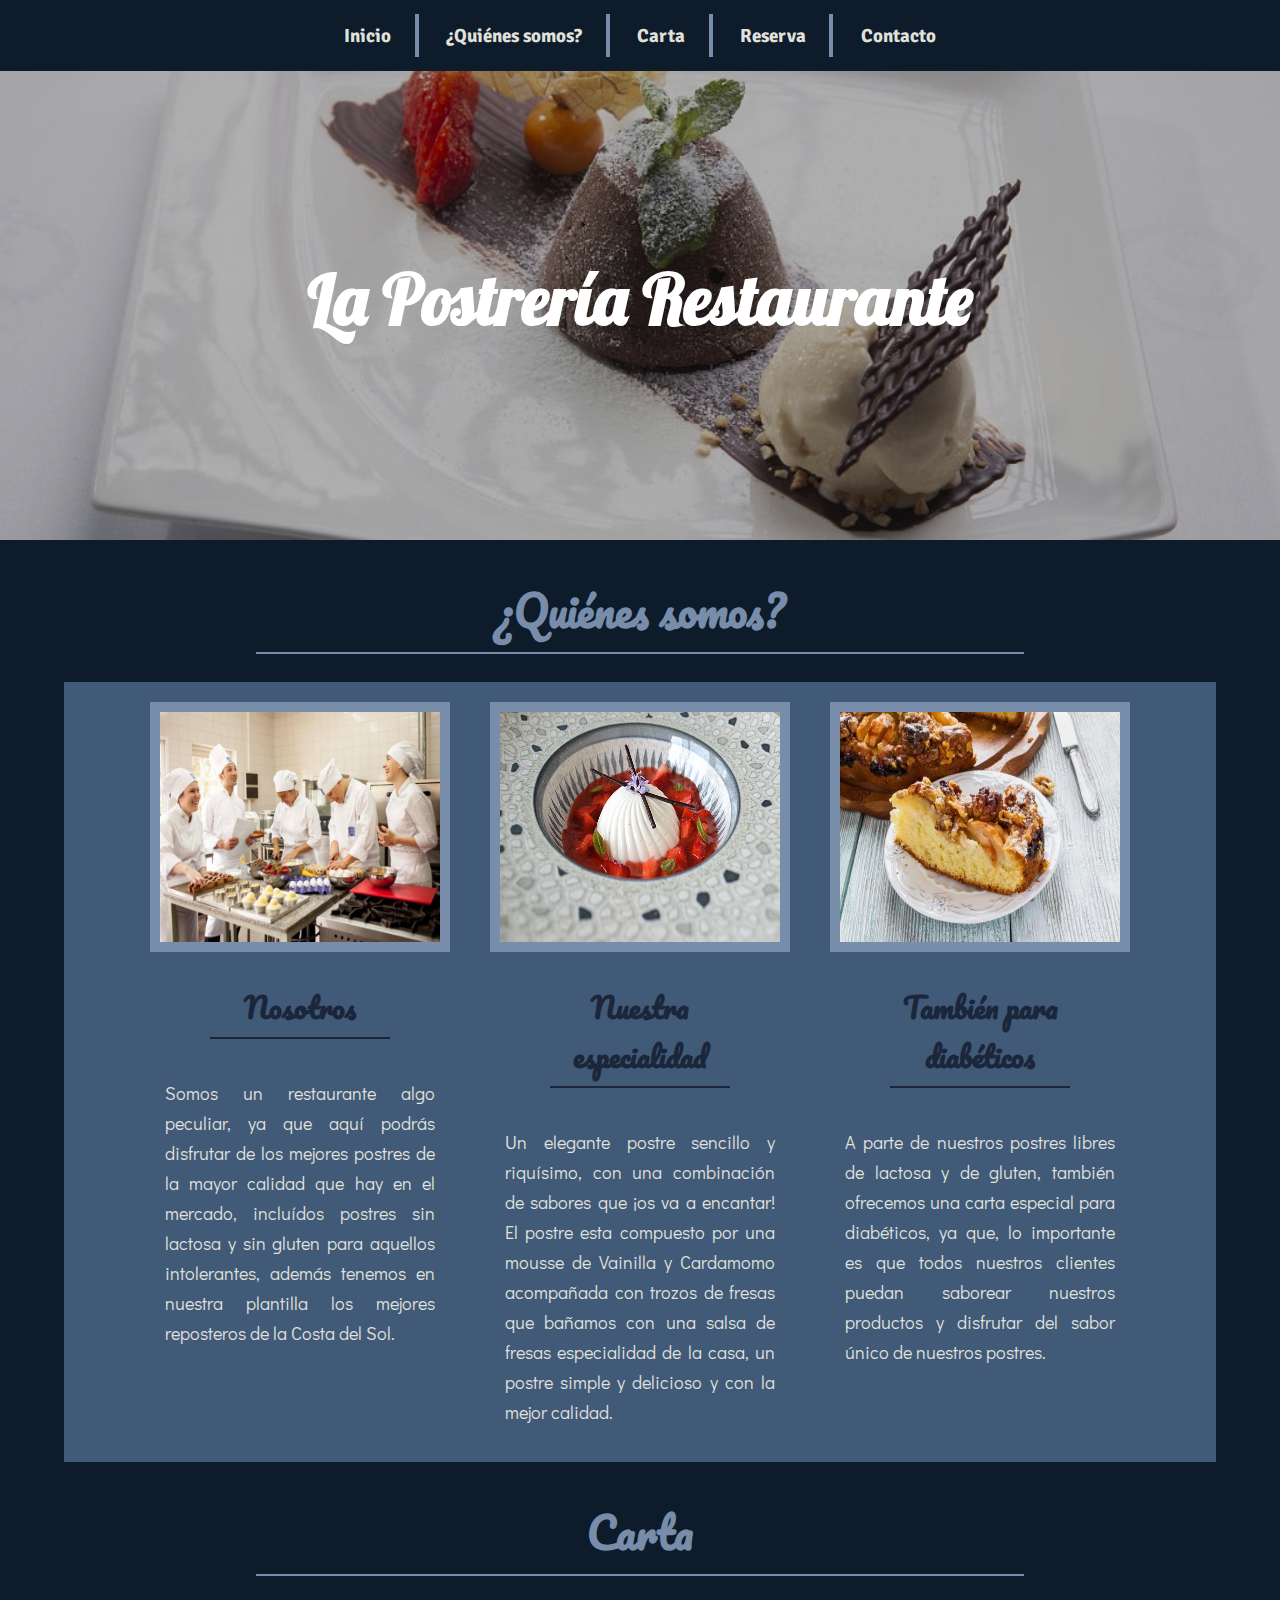
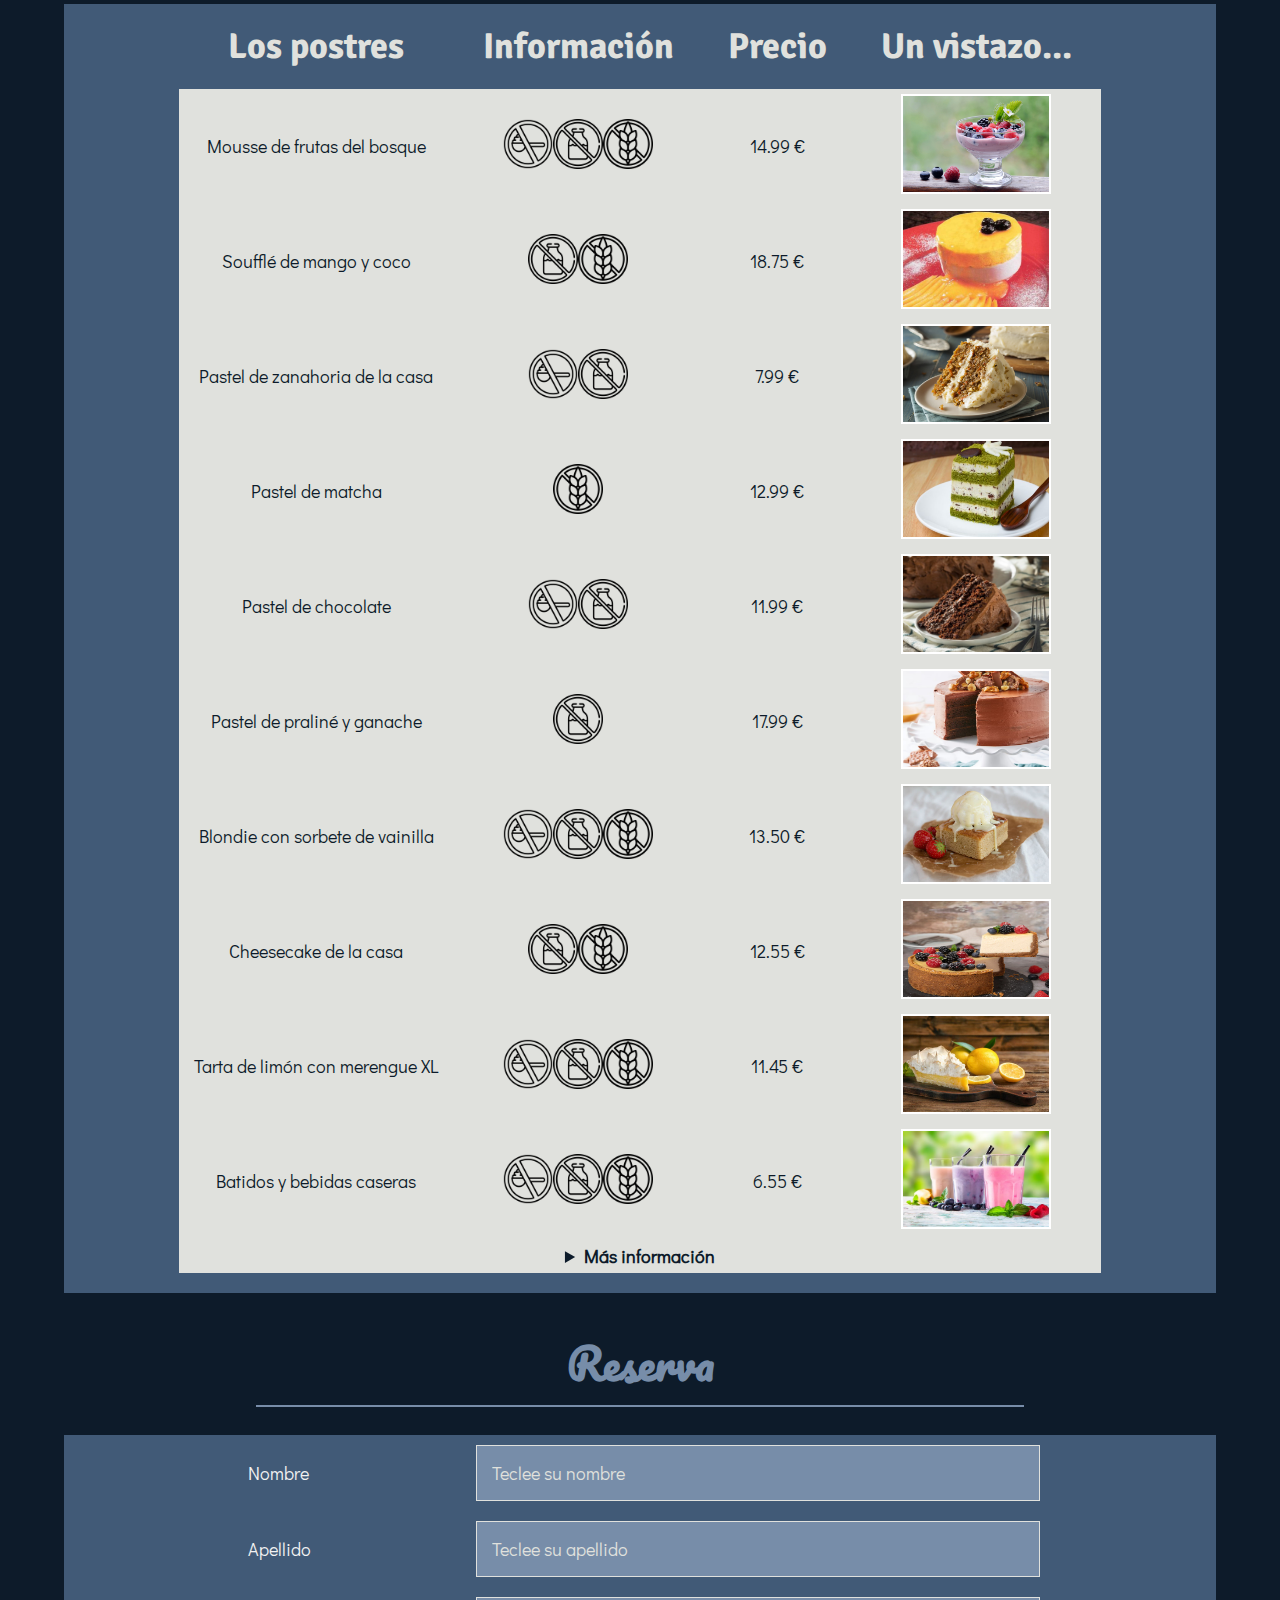
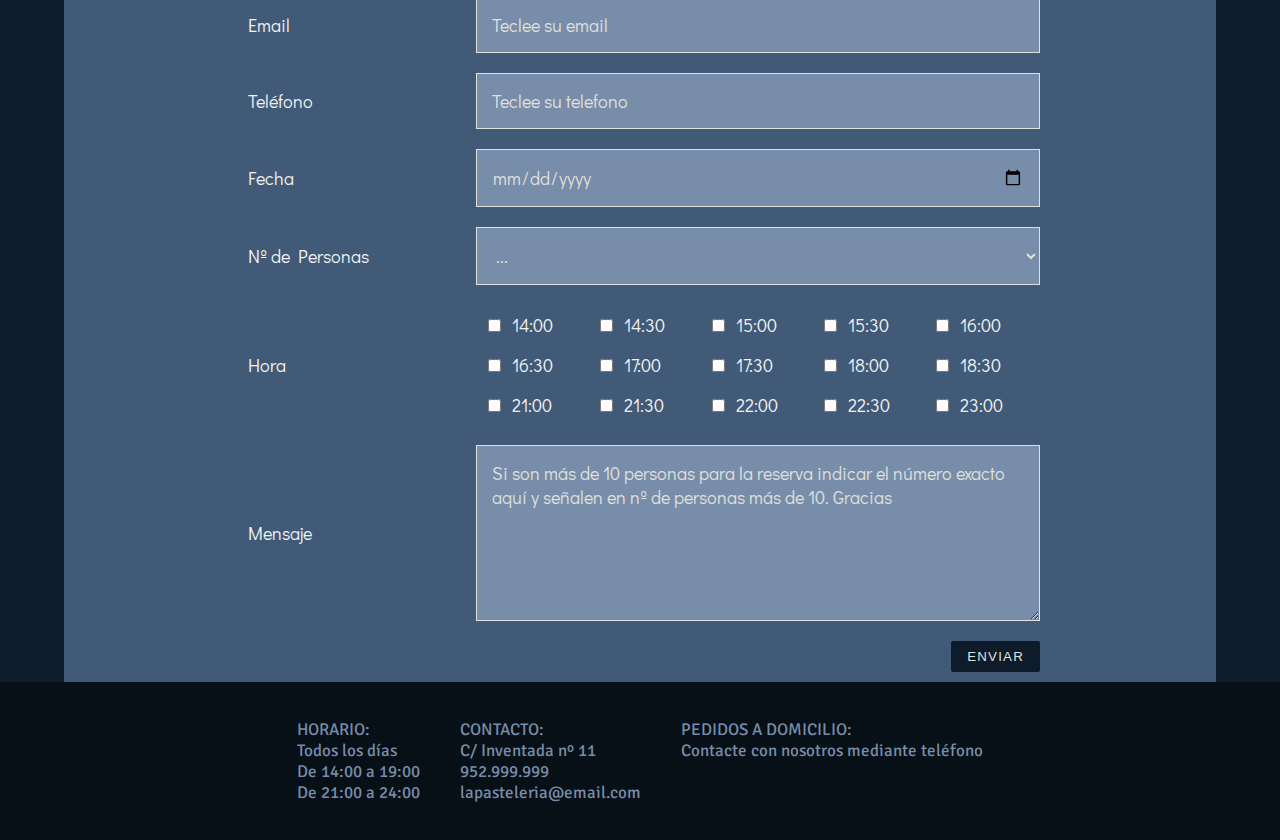
<file: webRestaurante-formulario/index.html>
<!DOCTYPE html>
<!--Inma Balbuena
01/05/2022
Proyecto 5 Reservas para un restaurante con flexbox
-->
<html lang="ES">
<head>
  <title>Restaurante La postrería</title>
  <meta charset="UTF-8" />
  <link rel="stylesheet" href="estilo.css">
</head>

<body>

  <!--Navegación-->
  <div id="menu">
    <ul>
      <li class="listamenu"><a href="#inicio">Inicio</a></li>
      <li class="listamenu"><a href="#somos">¿Quiénes somos?</a></li>
      <li class="listamenu"><a href="#menucarta">Carta</a></li>
      <li class="listamenu"><a href="#reserva">Reserva</a></li>
      <li class="listamenu"><a href="#contacto">Contacto</a></li>
    </ul>
  </div>

  <!--Imagen de portada-->
  <div class="portada"></div>
  <div class="titulo">
    <p id="inicio">La Postrería Restaurante</p>
  </div>

  <!--h1-->
  <h1 id="somos">¿Quiénes somos?</h1>

  <!--Div Contenido-->
  <div class="contenido">

    <!--Ficha 1-->
    <div class="ficha">
      <img src="img/pasteleros.jpg" alt="pasteleros">
      <h2>Nosotros</h2>
      <p>Somos un restaurante algo peculiar, ya que aquí podrás disfrutar de los mejores postres de la mayor calidad que hay en el mercado, incluídos postres sin lactosa y sin gluten para aquellos intolerantes, además tenemos en nuestra plantilla los mejores reposteros de la Costa del Sol.</p>
    </div>

    <!--Ficha 2-->
    <div class="ficha">
      <img src="img/postre.jpg" alt="especialidad">
      <h2>Nuestra especialidad</h2>
      <p>Un elegante postre sencillo y riquísimo, con una combinación de sabores que ¡os va a encantar! El postre esta compuesto por una mousse de Vainilla y Cardamomo acompañada con trozos de fresas que bañamos con una salsa de fresas especialidad de la casa, un postre simple y delicioso y con la mejor calidad.</p>
    </div>

    <!--Ficha 3-->
    <div class="ficha">
      <img src="img/tarta.jpg" alt="tarta">
      <h2>También para diabéticos</h2>
      <p>A parte de nuestros postres libres de lactosa y de gluten, también ofrecemos una carta especial para diabéticos, ya que, lo importante es que todos nuestros clientes puedan saborear nuestros productos y disfrutar del sabor único de nuestros postres. </p>
    </div>
  </div>

  <!--h1-->
  <h1 id="menucarta">Carta</h1>

  <!--Div Contenido-->
  <div class="contenido">

    <!--Tabla-->
    <table>

      <!--Titulos tabla-->
      <tr>
        <th>Los postres</th>
        <th>Información</th>
        <th>Precio</th>
        <th>Un vistazo...</th>
      </tr>

      <tr>
        <td>Mousse de frutas del bosque</td>
        <td><img class="imgicono" src="img/sin-azucar.png" alt="sin azucar"><img class="imgicono" src="img/sin-lactosa.png" alt="sin lactosa"><img class="imgicono" src="img/gluten.png" alt="sin gluten"></td>
        <td>14.99 €</td>
        <td><img class="imgtabla" src="img/frutabosque.jpg" alt="Frutas del bosque"></td>
      </tr>

      <tr>
        <td>Soufflé de mango y coco</td>
        <td><img class="imgicono" src="img/sin-lactosa.png" alt="sin lactosa"><img class="imgicono" src="img/gluten.png" alt="sin gluten"></td>
        <td>18.75 €</td>
        <td><img class="imgtabla" src="img/coco.jpg" alt="Soufflé de mango y coco"></td>
      </tr>

      <tr>
        <td>Pastel de zanahoria de la casa</td>
        <td><img class="imgicono" src="img/sin-azucar.png" alt="sin azucar"><img class="imgicono" src="img/sin-lactosa.png" alt="sin lactosa"></td>
        <td>7.99 €</td>
        <td><img class="imgtabla" src="img/zanahoria.jpg" alt="tarta de zanahoria"></td>
      </tr>

      <tr>
        <td>Pastel de matcha</td>
        <td><img class="imgicono" src="img/gluten.png" alt="sin gluten"></td>
        <td>12.99 €</td>
        <td><img class="imgtabla" src="img/matcha.jpg" alt="tarta de zanahoria"></td>
      </tr>

      <tr>
        <td>Pastel de chocolate </td>
        <td><img class="imgicono" src="img/sin-azucar.png" alt="sin azucar"><img class="imgicono" src="img/sin-lactosa.png" alt="sin lactosa"></td>
        <td>11.99 €</td>
        <td><img class="imgtabla" src="img/pastelchoco.jpg" alt="tarta de chocolate"></td>
      </tr>

      <tr>
        <td>Pastel de praliné y ganache</td>
        <td><img class="imgicono" src="img/sin-lactosa.png" alt="sin lactosa"></td>
        <td>17.99 €</td>
        <td><img class="imgtabla" src="img/pranile.jpg" alt="pranile"></td>
      </tr>

      <tr>
        <td>Blondie con sorbete de vainilla </td>
        <td><img class="imgicono" src="img/sin-azucar.png" alt="sin azucar"><img class="imgicono" src="img/sin-lactosa.png" alt="sin lactosa"><img class="imgicono" src="img/gluten.png" alt="sin gluten"></td>
        <td>13.50 €</td>
        <td><img class="imgtabla" src="img/vainilla.jpg" alt="vainilla"></td>
      </tr>

      <tr>
        <td>Cheesecake de la casa</td>
        <td><img class="imgicono" src="img/sin-lactosa.png" alt="sin lactosa"><img class="imgicono" src="img/gluten.png" alt="sin gluten"></td>
        <td>12.55 €</td>
        <td><img class="imgtabla" src="img/queso.jpg" alt="queso"></td>
      </tr>

      <tr>
        <td>Tarta de limón con merengue XL</td>
        <td><img class="imgicono" src="img/sin-azucar.png" alt="sin azucar"><img class="imgicono" src="img/sin-lactosa.png" alt="sin lactosa"><img class="imgicono" src="img/gluten.png" alt="sin gluten"></td>
        <td>11.45 €</td>
        <td><img class="imgtabla" src="img/limon.jpg" alt="limon"></td>
      </tr>

      <tr>
        <td>Batidos y bebidas caseras</td>
        <td><img class="imgicono" src="img/sin-azucar.png" alt="sin azucar"><img class="imgicono" src="img/sin-lactosa.png" alt="sin lactosa"><img class="imgicono" src="img/gluten.png" alt="sin gluten"></td>
        <td>6.55 €</td>
        <td><img class="imgtabla" src="img/batidos.jpg" alt="batidos"></td>
      </tr>

      <tr>
        <td colspan="4">

          <!--Details + Summary + tabla-->
          <details>
            <summary>Más información</summary>
            <!--Tabla dentro de Details-->
            <table>
              <tr>
                <td>Libre de azúcar:<br><img class="imgicono" src="img/sin-azucar.png" alt="sin azucar"></td>
                <td>Sin lactosa:<br><img class="imgicono" src="img/sin-lactosa.png" alt="sin lactosa"></td>
                <td>Sin gluten:<br><img class="imgicono" src="img/gluten.png" alt="sin gluten"></td>
              </tr>
            </table>
          </details>

        </td>
      </tr>
    </table>
  </div>

  <!--h1-->
  <h1 id="reserva">Reserva</h1>
  <!--Div Contenido-->
  <div class="contenido">

    <!--Formulario-->
    <form>
      <ul class="flex-outer">

        <!--Nombre-->
        <li>
          <label for="nombre">Nombre</label>
          <input type="text" id="nombre" placeholder="Teclee su nombre">
        </li>

        <!--Apellido-->
        <li>
          <label for="apellido">Apellido</label>
          <input type="text" id="apellido" placeholder="Teclee su apellido">
        </li>

        <!--Email-->
        <li>
          <label for="email">Email</label>
          <input type="email" id="email" placeholder="Teclee su email">
        </li>

        <!--Telefono-->
        <li>
          <label for="tlfono">Teléfono</label>
          <input type="tel" id="tlfono" placeholder="Teclee su telefono">
        </li>

        <!--Fecha-->
        <li>
          <label for="date">Fecha</label>
          <input type="date" id="date" name="date" max="2023-12-31">
        </li>

        <!--Nº de Personas-->
        <li>
          <label for="menuPersonas">Nº de Personas</label>
          <select name="menuPersonas" id="menuPersonas">
            <option value="0">...</option>
            <option value="1">1</option>
            <option value="2">2</option>
            <option value="3">3</option>
            <option value="4">4</option>
            <option value="5">5</option>
            <option value="6">6</option>
            <option value="7">7</option>
            <option value="8">8</option>
            <option value="9">9</option>
            <option value="10">10</option>
            <option value="11">Más de 10</option>
          </select>
        </li>

        <!--Hora-->
        <li>
          <p>Hora</p>
          <ul class="flex-inner">

            <li>
              <input type="checkbox" id="dos">
              <label for="dos">14:00</label>
            </li>

            <li>
              <input type="checkbox" id="dosmedia">
              <label for="dosmedia">14:30</label>
            </li>

            <li>
              <input type="checkbox" id="tres">
              <label for="tres">15:00</label>
            </li>

            <li>
              <input type="checkbox" id="tresmedia">
              <label for="tresmedia">15:30</label>
            </li>

            <li>
              <input type="checkbox" id="cuatro">
              <label for="cuatro">16:00</label>
            </li>

            <li>
              <input type="checkbox" id="cuatromedia">
              <label for="cuatromedia">16:30</label>
            </li>

            <li>
              <input type="checkbox" id="cinco">
              <label for="cinco">17:00</label>
            </li>

            <li>
              <input type="checkbox" id="cincomedia">
              <label for="cincomedia">17:30</label>
            </li>

            <li>
              <input type="checkbox" id="seis">
              <label for="seis">18:00</label>
            </li>

            <li>
              <input type="checkbox" id="seismedia">
              <label for="seismedia">18:30</label>
            </li>

            <li>
              <input type="checkbox" id="nueve">
              <label for="nueve">21:00</label>

            <li>
              <input type="checkbox" id="nuevemedia">
              <label for="nuevemedia">21:30</label>
            </li>


            <li>
              <input type="checkbox" id="diez">
              <label for="diez">22:00</label>
            </li>

            <li>
              <input type="checkbox" id="diezmedia">
              <label for="diezmedia">22:30</label>
            </li>

            <li>
              <input type="checkbox" id="once">
              <label for="once">23:00</label>
            </li>

          </ul>
        </li>

        <!--Cuadro de texto-->
        <li>
          <label for="mensaje">Mensaje</label>
          <textarea rows="6" id="mensaje" placeholder="Si son más de 10 personas para la reserva indicar el número exacto aquí y señalen en nº de personas más de 10. Gracias"></textarea>
        </li>

        <li>
          <button type="submit">Enviar</button>
        </li>

      </ul>
    </form>
  </div>

  <!--Footer-->
  <footer>

    <!--Parrafo 1-->
    <p>HORARIO:<br>
      Todos los días<br>
      De 14:00 a 19:00<br>
      De 21:00 a 24:00<br>
    </p>

    <!--Parrafo 2-->
    <p id="contacto">CONTACTO:<br>
      C/ Inventada nº 11<br>
      952.999.999 <br>
      lapasteleria@email.com
    </p>

    <!--Parrafo 3-->
    <p>PEDIDOS A DOMICILIO:<br>
      Contacte con nosotros mediante teléfono
    </p>
  </footer>

</body>
</html>
</file>
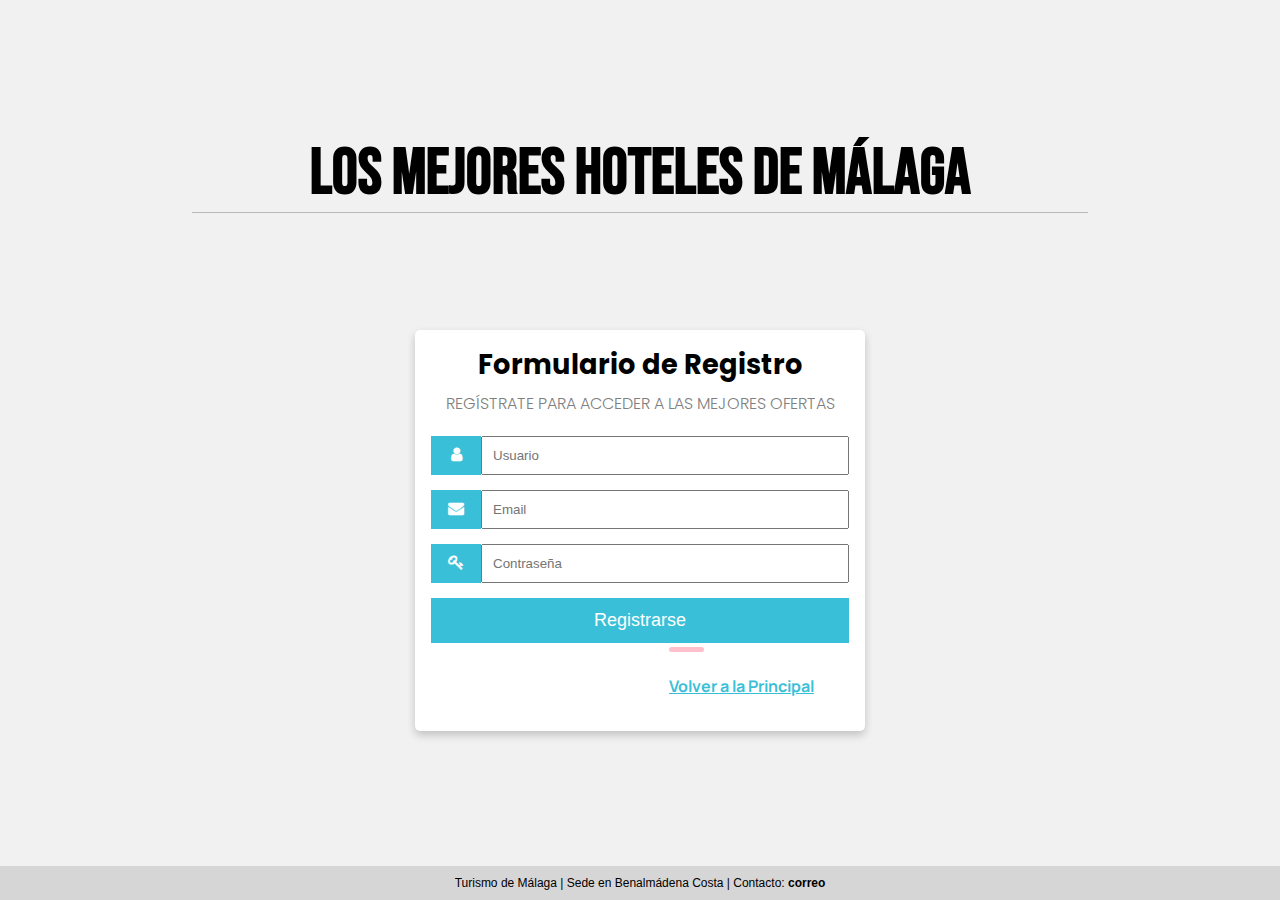
<file: webHotel-cards/registro.html>
<!DOCTYPE html>
<!--Inma Balbuena
11/03/2022
Html de Tarjetas de producto sobre hoteles de Malaga-->
<html lang="ES">
<head>
  <title>Registro de Hoteles de Malaga</title>
  <meta charset="UTF-8" />
  <link rel="stylesheet" href="https://cdnjs.cloudflare.com/ajax/libs/font-awesome/4.7.0/css/font-awesome.min.css"><!--Enlace para los iconos del formulario-->
  <link rel="stylesheet" href="estilo/styleFormulario.css">
</head>

<body>

  <!--Header-->
  <header>
    <h1>Los mejores hoteles de Málaga</h1>
  </header>

  <!--Contenedor-->
  <div id="contenedor">

    <!--Utilizamos el estilo de la tarjeta para introducir dentro el formulario-->
    <div class="tarjeta">
      <h2>Formulario de Registro</h2>
      <h3>Regístrate para acceder a las mejores ofertas</h3>

      <!--Formulario-->
      <form action="/action_page.php">
        <div class="formulario-contenido">
          <i class="fa fa-user icono"></i>
          <input class="campo" type="text" placeholder="Usuario" name="usrnm">
        </div>

        <div class="formulario-contenido">
          <i class="fa fa-envelope icono"></i>
          <input class="campo" type="text" placeholder="Email" name="email">
        </div>

        <div class="formulario-contenido">
          <i class="fa fa-key icono"></i>
          <input class="campo" type="password" placeholder="Contraseña" name="psw">
        </div>

        <button type="submit" class="boton">Registrarse</button>
      </form>

      <p class="ir">
        <a href="index.html">Volver a la Principal</a>
      </p>
    </div>

  </div>

  <!--Footer-->
  <footer>Turismo de Málaga | Sede en Benalmádena Costa | Contacto: <a href="mailto:correo@correo.com">correo</a></footer>

</body>
</html>
</file>
<file: webHotel-cards/estilo/style.css>
@import url('https://fonts.googleapis.com/css2?family=Abel&family=Amatic+SC&family=Exo+2:ital,wght@1,100&family=M+PLUS+1+Code:wght@100&family=M+PLUS+1:wght@100&family=Merriweather+Sans:wght@300&family=Pacifico&family=Petemoss&family=Poppins:wght@100;300&family=Praise&family=Rhodium+Libre&display=swap');

@import url('https://fonts.googleapis.com/css2?family=Abel&family=Amatic+SC&family=Bebas+Neue&family=Exo+2:ital,wght@1,100&family=M+PLUS+1+Code:wght@100&family=M+PLUS+1:wght@100&family=Merriweather+Sans:wght@300&family=Pacifico&family=Petemoss&family=Poppins:wght@100;300&family=Praise&family=Rhodium+Libre&display=swap');

@import url('https://fonts.googleapis.com/css2?family=Abel&family=Amatic+SC&family=Bebas+Neue&family=Dosis:wght@300&family=Exo+2:ital,wght@1,100&family=M+PLUS+1+Code:wght@100&family=M+PLUS+1:wght@100&family=Manrope:wght@300;400&family=Merriweather+Sans:wght@300&family=Pacifico&family=Petemoss&family=Poppins:wght@100;300&family=Praise&family=Rhodium+Libre&display=swap');

/*
Inma Balbuena
11/03/2022
Hoja de estilo de Tarjetas de producto sobre hoteles de Malaga
*/

/* --- BODY Y HEADER --- */
body {
    margin: 0;
    padding: 0;
    background: #f1f1f1;
    font-family: 'sans-serif';
}

header {
    margin: auto;
    padding-top: 50px;
    width: 70%;
    border-bottom: #b9b9b9 1px solid;
}

header>h1 {
    margin: 0;
    padding: 0;
    font-family: 'Bebas Neue', 'sans-serif';
    font-size: 4rem;
    text-align: center;
}

/* --- CONTENEDOR --- */
#contenedor {
    display: flex;
    flex-direction: row;
    flex-wrap: wrap;
    justify-content: center;
    align-items: flex-start;
    margin: 2rem;
    justify-content: space-around;
    background: #f1f1f1;
}

/* --- ESTILO TARJETA O CARD --- */
.tarjeta {
    box-shadow:  0 4px 8px 0 rgba(0, 0, 0, 0.2);
    margin-bottom: 1.5%;
    overflow: hidden;
    padding: 1rem;
    width: 450px;
    background: white;
    border-radius: 5px;
    font-family: 'Manrope', 'sans-serif';
    line-height: 1.4;
}

h2, h3 {
    padding: 5px;
    font-family: 'Poppins', 'sans-serif';
    text-align: center;
}

h2 {
    margin: 0;
    font-size: 1.7rem;
    line-height: 1;
}

h3 {
    margin-top: 5px;
    color: grey;
    font-size: 1rem;
    font-weight: 300;
    text-transform: uppercase;
}

/* --- IMAGENES Y EFECTO --- */
img {
    height: 250px;
    width: 100%;
}

img:hover {
    transform:scale(1.3);
    transition: transform .2s;
}

/* --- EFECTO IR A PAGINA WEB --- */
.ir {
    text-align: right;
}

.ir>a {
    color: rgb(57, 192, 216);
    font-weight: bold;
}

.ir:after {
    content: "➤➤";
    margin-left: -10px;
    font-family: 'Verdana','sans-serif';
    color: rgb(57, 192, 216);
    opacity: 0;
    transition: margin .3s, opacity .3s;
}

.ir:hover:after {
    margin-left: 5px;
    opacity: 1;
}

/* Parrafo */
p {
    position: relative;
    margin: 1rem 0 0;
    padding: 1rem;
    text-align: justify;
}

/* --- BORDE SUPERIOR ROSA EN CADA PÁRRAFO --- */
p:before {
    content: "";
    position: absolute;
    top: -0.75rem;
    height: 5px;
    width: 35px;
    background: pink;
    border-radius: 3px;
}

/* --- PRECIO --- */
.precio {
    font-family: 'Franklin Gothic Medium', 'Arial Narrow', Arial, sans-serif;
    font-size: 45px;
}

span {
    font-family: Arial, Helvetica, sans-serif;
    font-size: 15px;
}

/* --- BOTON --- */
.tarjeta button {
    padding: 12px;
    border: none;
    cursor: pointer;
    outline: 0;
    color: white;
    background-color: rgb(57, 192, 216);
    width: 100%;
    font-size: 18px;
    text-align: center;
}

.tarjeta button:hover {
    background-color: pink;
    color: black;
}

/* --- FOOTER --- */
footer {
    padding: 10px;
    background-color: #d6d6d6;
    font-size: 12px;
    text-align: center;
}

footer>a {
    color: black;
    font-weight: bold;
    text-decoration: none;
}
</file>
<file: webModulos-menuDesplegable/estilo.css>
@charset "utf-8";

@import url('https://fonts.googleapis.com/css2?family=Abel&family=Amatic+SC&family=Bebas+Neue&family=Dosis:wght@300&family=Exo+2:ital,wght@1,100&family=M+PLUS+1+Code:wght@100&family=M+PLUS+1:wght@100&family=Manrope:wght@300;400&family=Merriweather+Sans:wght@300&family=Pacifico&family=Petemoss&family=Poppins:wght@100;300&family=Praise&family=Rhodium+Libre&family=Staatliches&display=swap');

@import url('https://fonts.googleapis.com/css2?family=Abel&family=Amatic+SC&family=Bebas+Neue&family=Dosis:wght@300&family=Exo+2:ital,wght@1,100&family=M+PLUS+1+Code:wght@100&family=M+PLUS+1:wght@100&family=Manrope:wght@300;400&family=Merriweather+Sans:wght@300&family=Pacifico&family=Petemoss&family=Poppins:wght@100;300&family=Praise&family=Rhodium+Libre&family=Staatliches&family=Tomorrow:wght@500&display=swap');

/*
Inma Balbuena
25/03/2022
Descripción del ciclo DAW con elementos HTML5, css
*/

body {
    color: #5d5e62;
    background-color: #97DBAE;
    font-family: Tahoma, sans-serif;
}

/* --- CONTENEDOR DONDE TENDRÁ TODOS LOS ELEMENTOS --- */
div.contenedor {
    margin: auto;
    width: 80%;
    background-color: #fbfcfd;
}

/* --- HEADER --- */
header {
    padding: 10px;
    background-color: #C3E5AE;
    font-family: Staatliches, sans-serif;
}

header>h1 {
    color: rgb(255, 255, 255);
    font-size: 4em;
    font-weight: bold;
    letter-spacing: 10px;
    text-align: center;
    text-shadow: #5d5e62 6px 6px 6px;
    text-transform: uppercase;
}

/* --- MENU --- */
nav {
    overflow: hidden;
    background-color: #deefed;
    font-family: Tomorrow, sans-serif;
}

  /* Los links de navegación */
nav a {
    float: left;
    padding: 14px 16px;
    color: #5d5e62;
    font-size: 16px;
    text-decoration: none;
    text-align: center;
}

  /* Subnavegación posición */
.subnav {
    float: left;
    overflow: hidden;
}

  /* Botones */
.subnav .subnavbtn {
    margin: 0;
    padding: 14px 16px;
    font-size: 16px;
    outline: none;
    border: none;
    color: #5d5e62;
    background-color: inherit;
    font-family: inherit;
}

  /* Hover del menú */
nav a:hover, .subnav:hover .subnavbtn {
    background-color: #93a7a6;
}

  /* Posicionamiento de la subnavegación */
.subnav-contenido {
    display: none;
    position: absolute;
    left: 10.3%;
    width: 79.4%;
    background-color: #93a7a6;
    z-index: 1;
}

  /* Estilo de la subnavegacion */
.subnav-contenido a {
    float: left;
    color: white;
    text-decoration: none;
}

  /* Hover de la subnavegación */
.subnav-contenido a:hover {
    background-color: #eee;
    color: black;
}

  /* Cuando se abre la subnavegacion posicionado */
.subnav:hover .subnav-contenido {
    display: block;
}

/* --- MAIN --- */
main {
    float: left;
    background-color: #fbfcfd;
    width: 77%;
}

  /* Secciones*/
section {
    margin: 15px;
    width: 100%;
    background-color: #deefed;
    border: 3px solid #F1E1A6;
    border-radius:5px 5px 0 0;
}

h2 {
    margin: 0;
    padding: 5px;
    color: white;
    background-color: #F1E1A6;
    letter-spacing: 5px;
    font-family: Staatliches, sans-serif;
    font-size: 2em;
    text-align: center;
}

  /* Articulos */
article {
    margin: 15px;
    width: 95%;
    background-color: white;
    border: #F4BBBB 3px solid;
    border-radius:5px 5px 0 0;
}

article>h3 {
    margin: 0px;
    padding: 10px;
    background-color: #F4BBBB;
    color: #5d5e62;
    letter-spacing: 5px;
    font-family: Staatliches, sans-serif;
    font-size: 20px;
}

article p, aside p {
    padding: 10px;
    font-family: Tahoma, sans-serif;
    font-size: 15px;
    text-align: justify;
}

  /* Figure */
figure {
    float: right;
}

figure img{
    width: 300px;
    border-radius: 5px;
}

figcaption{
    margin: 10px 0px;
    font-size: 11px;
    font-style: italic;
    text-align: center;
}

  /* Details */
details {
    width: 250px;
    background-color: #97DBAE;
    border-radius: 0 0 5px 0px;
}

details>p {
    font-size: 11px;
}

summary {
    padding: 5px;
    font-family: Tomorrow, sans-serif;
    font-size: 15px;
}

span {
    font-weight: bold;
}

  /*Lista*/
ul {
    font-size: 15px;
}

li{
    padding: 5px;
}

/* --- ASIDE --- */
aside {
    float: right;
    width: 20%;
    font-family: Tahoma, sans-serif;
}

aside h3 {
    margin-right: 15px;
    background-color: #C3E5AE;
    font-family: Staatliches, sans-serif;
    text-align: center;
}

aside p {
    margin-right: 15px;
}

aside img {
    display: block;
    margin: 0px auto;
    width: 150px;
}

aside a {
    color: #628d70;
    font-family: Tomorrow, sans-serif;
    text-decoration: none;
}

aside a:hover {
    background-color: #97DBAE;
    text-decoration: underline overline;
}

  /*Barra*/
hr {
    width: 90%;
    height: 1px;
    background-color: #C3E5AE;
}

  /* --- Lista Aside --- */
ul.estilolista {
    clear: both;
    margin: 20px;
    padding: 0;
    width: 80%;
    border: 1px solid #7C7C7C;
    border-bottom: none;
    font-family: Tahoma, sans-serif;
    font-size: 15px;
    list-style: none;
}

ul.estilolista li {
    padding: 10px;
    border-bottom: 1px solid #7C7C7C;
    border-top: 1px solid #FFF;
    background: #F4F4F4;
}

/* --- FOOTER --- */
footer {
    clear: both;
    display: flex;
    flex-direction:row;
    padding: 10px;
    background-color: #628d70;
    color: #eee;
    justify-content: center;
}

h4 {
    font-size: 14px;
}

p.piepagina {
    margin: 15px;
    padding: 5px;
    width: 150px;
    background-color: #97DBAE;
    border-radius: 2px;
    color: #628d70;
    font-size: 12px;
    font-weight: bold;
    text-align: center;
}

.piepagina a {
    color: #628d70;
}

.piepagina a:hover {
    color: #5d5e62;
}
</file>
<file: webParallax/estilo.css>
@charset "utf-8";

/*Inma Balbuena
  16/02/2021
  Proyecto Parallax, css*/

body, html {
    height: 100%;
    margin: 0;
    background-color: #d8b384;
    font-family: Georgia, 'Times New Roman', Times, serif;
}

/* Menú */
nav {
    display: flex;
    justify-content: center;
    position: fixed;
    width: 100%;
    background-color: #3fab9B;
    z-index: 1;

}

nav a {
    float: left;
    padding: 5px;
    margin: 10px;
    width: 100px;
    background-color: #CEE5D0;
    color: #5e454b;
    font-family:'Segoe UI', Tahoma, Geneva, Verdana, sans-serif;
    font-weight: bold;
    text-align: center;
    text-decoration: none;
}

nav a:hover {
     background-color: #f3f0d7;
}

/* Contenedor de Información */
.contenedor1 {
    margin: auto;
    padding: 10px;
    width: 80%;
    border-left: 8px solid white;
    border-right: 8px solid white;
    background-color:#f3f0d7;
    color: #5e454b;
    font-size: 22px;
    line-height: 1.5;
    text-align: justify;
}

.contenedor2 {
    position: relative;
    margin: auto;
    padding: 10px;
    width: 80%;
    border-left: 8px solid white;
    border-right: 8px solid white;
    background-color:#1f4872;
    color:#ddd;
    font-size: 22px;
    line-height: 1.5;
    text-align: justify;
}

.contenedor3 {
    position: relative;
    margin: auto;
    padding: 10px;
    width: 80%;
    border-left: 8px solid white;
    border-right: 8px solid white;
    background-color:#4a5f7a;
    line-height: 1.5;
}

p:first-of-type::first-letter {
  float: left;
  font-size: 250%;
  line-height: 50px;
}

/* Imágenes */
.img1, .img2, .img3, .img4 {
    position: relative;
    margin: auto;
    padding: 10px;
    width: 80%;
    border-left: 8px solid white;
    border-right: 8px solid white;
    background-attachment: fixed;
    background-position: center;
    background-repeat: no-repeat;
    background-size: cover;
    filter:sepia(50%);
}

.img1 {
    background-image: url("img/img1.jpg");
    min-height: 70%;
}

.img2 {
    background-image: url("img/img2.jpg");
    min-height: 400px;
}

.img3 {
    background-image: url("img/img3.jpg");
    min-height: 400px;
}

.img4 {
    background-image: url("img/img4.jpg");
    min-height: 400px;
}

.textoimagen {
    position: absolute;
    left: 0;
    top: 30%;
    width: 100%;
    text-align: center;
}

/* Tabla */
table {
    width: 100%;
    color:#ddd;
    font-size: 22px;
}

table img {
    border: 8px solid white;
}

table a {
    color:#ddd;
    font-size: 22px;
    text-decoration: none;
}

table a:hover {
    text-decoration:underline;
}

/* Encabezados */
.textoimagen h1 {
    color: #fff;
    font-size: 8em;
    font-weight: bold;
    font-family: Helvetica;
    letter-spacing: 25px;
    text-transform:uppercase;
    text-shadow:
      0 1px 0 #ccc,
      0 2px 0 #c9c9c9,
      0 3px 0 #bbb,
      0 4px 0 #b9b9b9,
      0 5px 0 #aaa,
      0 6px 1px rgba(0,0,0,.1),
      0 0 5px rgba(0,0,0,.1),
      0 1px 3px rgba(0,0,0,.3),
      0 3px 5px rgba(0,0,0,.2),
      0 5px 10px rgba(0,0,0,.25),
      0 10px 10px rgba(0,0,0,.2),
      0 20px 20px rgba(0,0,0,.15);
}

h2 {
    color: white;
    font-family:'Segoe UI', Tahoma, Geneva, Verdana, sans-serif;
    font-size:5em;
    font-weight: bolder;
    letter-spacing: 10px;
    text-shadow: black 6px 6px 6px;
}

h3 {
    color: #3fab9B;
    font-family: 'Lucida Sans', 'Lucida Sans Regular', 'Lucida Grande', 'Lucida Sans Unicode', Geneva, Verdana, sans-serif;
    font-size: 40px;
    font-weight: bold;
    letter-spacing: 5px;
    text-align: center;
}

/* Footer */
footer {
    margin: auto;
    padding: 10px;
    width: 80%;
    border-left: 8px solid #2e2e2e;
    border-right: 8px solid #2e2e2e;
    background-color:#2e2e2e;
    color: rgb(187, 187, 187);
    font-family:'Segoe UI', Tahoma, Geneva, Verdana, sans-serif;
    font-size: 15px ;
    text-align: center;
}

footer a {
    color: white;
    text-decoration: none;
}
</file>
<file: webPelicula-animacionCSS/estilo.css>
@charset "utf-8";

@import url('https://fonts.googleapis.com/css2?family=Abel&family=Amatic+SC&family=Exo+2:ital,wght@1,100&family=M+PLUS+1+Code:wght@100&family=M+PLUS+1:wght@100&family=Merriweather+Sans:wght@300&family=Pacifico&family=Petemoss&family=Poppins:wght@100;300&family=Praise&family=Rhodium+Libre&display=swap');

@import url('https://fonts.googleapis.com/css2?family=Abel&family=Amatic+SC&family=Bebas+Neue&family=Dosis:wght@300&family=Exo+2:ital,wght@1,100&family=Gowun+Dodum&family=IBM+Plex+Sans+Devanagari:wght@200&family=Inria+Sans:wght@300;400&family=M+PLUS+1+Code:wght@100&family=M+PLUS+1:wght@100&family=Manrope:wght@300;400&family=Merriweather+Sans:wght@300&family=Nova+Slim&family=Pacifico&family=Petemoss&family=Poppins:wght@100;300&family=Praise&family=Preahvihear&family=Rhodium+Libre&family=Snippet&family=Staatliches&family=Tomorrow:wght@500&display=swap');

/* Inma Balbuena
11/04/2022
Proyecto Animaciones y máscaras con CSSTaller */


/* --- BODY --- */
body, html {
    margin: 0;
    height: 100%;
    background-color: white;
    color: #777;
    font-size: 14px;
    font-family: sans-serif;
}

/* --- IMAGENES DE FONDO DE LOS DIVS --- */
.imagen1, .imagen2 {
    position: relative;
    background-position: center;
    background-size: cover;
}

.imagen1 {
    background-image: url("img/portada.jpg");
    min-height: 70%;
}

.imagen2 {
    background-image: url("img/the-lost-city-portada.jpg");
    min-height: 50%;
}

/* --- TÍTULO --- */
.titulo {
    position: absolute;
    left: 0;
    top: 5%;
    width: 100%;
    color: #000;
    text-align: center;
}

.titulo span {
    padding: 30px;
    border-radius: 50%;
    background-color: rgb(109, 37, 37);
    color: #fff;
    font-size: 2.5em;
    font-family: 'Courier New', Courier, monospace;
    font-weight: bold;
    letter-spacing: 10px;
    text-transform: uppercase;
}

/* --- SECCIÓN --- */
.contenido {
    display: flex;
    flex-direction: row;
    flex-wrap: wrap;
    align-items: flex-start;
    justify-content: space-around;
    padding: 50px 80px;
    color: #777;
    background-color: white;

}

/* --- ESTILO ARTICULOS Y TÍTULOS H1, H2 --- */
article {
    margin: 10px;
    padding: 10px;
    width: 45%;
    background-color: white;
    border: 1px rgb(19, 186, 19) solid;
    border-radius: 15px;
    box-shadow: 5px 5px 30px;
}

article p {
    padding: 10px;
    font-family: 'Inria Sans', sans-serif;
    font-size: 18px;
    text-align: justify;
}

h1 {
    margin: 0;
    background-color: rgb(16, 158, 16);
    border-radius: 15px;
    color: white;
    font-family: 'Abel', 'sans-serif';
    font-size: 3em;
    text-align: center;
}

h2 {
    letter-spacing: 5px;
    color: rgb(255, 255, 255);
    font-family: 'Bebas Neue', sans-serif;
    text-transform: uppercase;
}

/* Estilo lista */
ul {
    list-style: none inside url("img/claqueta.png");
}

li {
    font-family: 'Inria Sans', sans-serif;
    font-size: 18px;
}

li span {
    font-weight: bold;
}

/* Details */
details {
    background-color: white;
    border:0;
    font-family: 'Inria Sans', sans-serif;
    font-size: 18px;
}

details>a {
    color: rgb(16, 158, 16);
    font-family: 'Inria Sans', sans-serif;
    font-size: 18px;
    text-decoration: none;
}

details>a:hover {
    background-color: rgb(16, 158, 16);
    color: white;

}

/* Imágenes del elenco */
figure {
    float: left;
    margin: 10px;
}

figure img {
    width: 150px;
    height: 200px;
    border: 1px solid #777;
}

figcaption {
    margin: 10px 0px;
    font-family: 'Inria Sans', sans-serif;
    font-size: 16px;
    font-style: italic;
    text-align: center;
}

/* Efecto Gradiente */
.efectomascara {
    -webkit-mask-image: linear-gradient(black, transparent);
    mask-image: linear-gradient(black, transparent);
}

/* Imagen cartelera con efecto máscara elipse*/
.cartelera {
    float: left;
    padding: 10px;
    border: 0;
    -webkit-mask-image: radial-gradient(ellipse, black 70%, rgba(0, 0, 0, 0.5) 75%);
    mask-image: radial-gradient(ellipse, black 50%, rgba(0, 0, 0, 0.5));
}

/* --- EFECTO MOVIMIENTO "estreno en cines"---*/
#efectomovimiento {
    width: 175px;
    height: 25px;
    font-family: Impact, Haettenschweiler, 'Arial Narrow Bold', sans-serif;
    font-size: 20px;
    color: black;
    padding: 10px;
    border-radius: 15px;
    position: relative;
    animation: movimientoestreno 4s infinite;
    animation-timing-function: ease-in;
    text-align: center;

}

@keyframes movimientoestreno {
    from {
        left: 0px;
        background-color: rgb(200, 255, 99);
    }

    to {
        left: 70%;
        background-color: rgb(246, 122, 255);
    }
}

/*--- EFECTO ANIMACION CAMARA ---*/

#camara {
    position: absolute;
    top: 55%;
    left: 55%;
    animation: movimientocamara 1.9s alternate infinite ease-in;

  }

  @keyframes movimientocamara {
    from {
        left: 10%;
    }

    to {
        left: 40%;
    }
}

/* Video */
iframe {
    margin: 5px;
    width: 100%;
    height: 350px;
    margin-left: auto;
    margin-right: auto;
    border:0;
}

/* --- FOOTER ---*/
footer {
    background-color: #111;
    display: flex;
    flex-direction: row;
    flex-wrap: wrap;
    align-items: baseline;
    justify-content: space-around;
    font-family: 'Inria Sans', sans-serif;
    font-size: 18px;
}

footer > .piedepagina {
    justify-content: center;
    background-color: #111;
    text-align: center;
}

.piedepagina > a {
    margin: 10px;
    color: white;
    text-decoration: none;
}

.piedepagina > a:hover {
    background-color: antiquewhite;
    color: #111;
}
</file>
<file: webRestaurante-formulario/estilo.css>
@charset "utf-8";

@import url('https://fonts.googleapis.com/css2?family=Abel&family=Amatic+SC&family=Bebas+Neue&family=Bigshot+One&family=Didact+Gothic&family=Dosis:wght@300&family=Exo+2:ital,wght@1,100&family=Gowun+Dodum&family=Habibi&family=IBM+Plex+Sans+Devanagari:wght@200&family=IM+Fell+French+Canon+SC&family=Inria+Sans:wght@300;400&family=Lobster&family=M+PLUS+1+Code:wght@100&family=M+PLUS+1:wght@100&family=Manrope:wght@300;400&family=Merriweather+Sans:wght@300&family=Nova+Slim&family=Pacifico&family=Petemoss&family=Poppins:wght@100;300&family=Praise&family=Preahvihear&family=Rhodium+Libre&family=Signika:wght@500&family=Snippet&family=Staatliches&family=Tomorrow:wght@500&display=swap');

@import url('https://fonts.googleapis.com/css2?family=Abel&family=Amatic+SC&family=Bebas+Neue&family=Bigshot+One&family=Didact+Gothic&family=Dosis:wght@300&family=Exo+2:ital,wght@1,100&family=Gowun+Dodum&family=Habibi&family=IBM+Plex+Sans+Devanagari:wght@200&family=IM+Fell+French+Canon+SC&family=Inria+Sans:wght@300;400&family=M+PLUS+1+Code:wght@100&family=M+PLUS+1:wght@100&family=Manrope:wght@300;400&family=Merriweather+Sans:wght@300&family=Nova+Slim&family=Pacifico&family=Petemoss&family=Poppins:wght@100;300&family=Praise&family=Preahvihear&family=Rhodium+Libre&family=Snippet&family=Staatliches&family=Tomorrow:wght@500&display=swap');

/* Inma Balbuena
01/05/2022
Proyecto 5 Reservas para un restaurante con flexbox, CSS */

/* --- BODY --- */
body, html {
    margin: 0 auto;
    height: 100%;
    background-color: #0D1B2A;
    color: #777;
    font-size: 14px;
    font-family: sans-serif;
}

/* --- NAVEGACIÓN --- */
#menu {
    position: fixed;
    top: 0;
    left: 0;
    width: 100%;
    background-color: #0D1B2A;
    text-align: center;
    z-index: 1;

}

#menu a{
    padding: 14px;
    color: #E0E1DD;
    font-weight: bold;
    text-decoration: none;
}

#menu a:hover {
    color: #778DA9;
}

#menu ul {
    padding: 0;
    background-color: #0D1B2A;
}

.listamenu {
    display: inline-block;
    padding: 0.5em;
    border-right: 4px solid #778DA9;
    font-family: 'Signika', sans-serif;
    font-size: 19px;
    text-decoration: none;
}

#menu li:last-child {
    border-right: 0;
}

/* --- PORTADA --- */
.portada {
    position: relative;
    background-position: center;
    background-size: cover;
}

.portada {
    background-image: url("img/portada.jpg");
    filter:brightness(0.7);
    min-height: 60%;
}

.titulo {
    position: absolute;
    left: 0;
    top: 20%;
    width: 100%;
}

.titulo>p {
    color: white;
    font-family: 'Lobster', Courier, monospace;
    font-size: 5em;
    font-weight: bold;
    text-align: center;

}

/* --- DIV DE CONTENIDO --- */
.contenido {
    margin: 0 auto;
    display: flex;
    flex-direction: row;
    flex-wrap: wrap;
    justify-content: center;
    width: 90%;
    background-color: #415A77;
}

/* --- H1 Y H2 --- */
h1, h2 {
    margin-right: 20%;
    margin-left: 20%;
    padding: 5px;
    border-bottom: #778DA9 2px solid;
    color: #778DA9;
    font-family: 'Pacifico', Courier, monospace;
    font-size: 3em;
    text-align: center;
}

h2 {
    border-bottom: #1B263B 2px solid;
    color: #1B263B;
    font-size: 2em;
}

/* --- PÁRRAFO --- */
p {
    padding: 5px;
    font-size: 15px;
    text-align: justify;
}

/* --- FICHA --- */
div.ficha {
    margin: 20px;
    width: 300px;
    border: 0;
    background-color: #415A77;
}

img {
    height: 250px;
    width: 100%;
    box-sizing: border-box;
    border: 10px solid #778DA9;
}

.ficha p {
    margin-top: 0px;
    margin-bottom: 0px;
    padding: 15px;
    color: #E0E1DD;
    font-family: 'Didact Gothic', sans-serif;
    font-size: 18px;
    line-height: 30px;
    text-align: justify;
}

/* --- TABLA --- */
table {
    margin: 0 auto;
    margin-bottom: 20px;
    padding: 20px;
    width: 80%;
    border-collapse: collapse;
    background-color: #415A77;
    color: #0D1B2A;
    font-family: 'Didact Gothic', sans-serif;
    font-size: 18px;
}

th {
    padding: 20px;
    color: #E0E1DD;
    font-family: 'Signika', sans-serif;
    font-size: 2em;
}

td {
    padding: 5px;
    background-color: #E0E1DD;
    text-align: center;
}

/* --- IMÁGENES DE LA TABLA--- */
.imgtabla {
    height: 100px;
    width: 150px;
    border: 2px white solid;
}

.imgicono {
    height: 50px;
    width: 50px;
    border: 0;
}

.imgtabla:hover {
    transform:scale(2.5);
    transition: transform .2s;
}

/* --- DETAILS --- */
details {
    margin: 0 auto;
    width: 60%;
}

details>summary {
    color: #0D1B2A;
    cursor: pointer;
    font-family: 'Didact Gothic', sans-serif;
    font-size: 18px;
    font-weight: bold;
}

summary:hover {
    background-color: #0D1B2A;
    color: #E0E1DD;
}

/* --- FORMULARIO --- */
.flex-outer, .flex-inner {
    list-style-type: none;
    padding: 10px;
}

.flex-outer {
    max-width: 800px;
    margin: 0 auto;
}

.flex-outer li, .flex-inner {
    display: flex;
    flex-wrap: wrap;
    align-items: center;
}

.flex-inner {
    padding: 0 8px;
    justify-content: space-between;
}

.flex-outer > li:not(:last-child) {
    margin-bottom: 20px;
}

.flex-outer li label, .flex-outer li p {
    padding: 8px;
    color: #f2f2f2;
    font-family: 'Didact Gothic', sans-serif;
    font-size: 18px;
}

.flex-outer > li > label, .flex-outer li p {
    flex: 1 0 120px;
    max-width: 220px;
}

.flex-outer > li > label + *, .flex-inner {
    flex: 1 0 220px;
}

.flex-outer li p {
    margin: 0;
}

.flex-outer li input:not([type='checkbox']), .flex-outer li textarea, select {
    padding: 15px;
    border: #E0E1DD 1px solid;
    background-color: #778DA9;
    color: #E0E1DD;
    font-family: 'Didact Gothic', sans-serif;
    font-size: 18px;
}

.flex-outer li button {
    margin-left: auto;
    padding: 8px 16px;
    background: #0D1B2A;
    color: #E0E1DD;
    border-radius: 2px;
    border: 0;
    text-transform: uppercase;
    letter-spacing: .09em;
}

.flex-outer li button:hover {
    background: #778DA9;
    color: #0D1B2A;
}

.flex-inner li {
    width: 100px;
}

input::placeholder, textarea::placeholder {
    color: #E0E1DD;
}

/* --- FOOTER --- */
footer {
    width: 100%;
    background-color: #070f17;
    margin: 0 auto;
    display: flex;
    flex-direction: row;
    flex-wrap: wrap;
    justify-content: center;
}

footer>p {
    padding: 20px;
    color: #778DA9;
    font-family: 'Signika', sans-serif;
    font-size: 17px;
}
</file>
<file: webHotel-cards/estilo/styleFormulario.css>
@import url('https://fonts.googleapis.com/css2?family=Abel&family=Amatic+SC&family=Exo+2:ital,wght@1,100&family=M+PLUS+1+Code:wght@100&family=M+PLUS+1:wght@100&family=Merriweather+Sans:wght@300&family=Pacifico&family=Petemoss&family=Poppins:wght@100;300&family=Praise&family=Rhodium+Libre&display=swap');

@import url('https://fonts.googleapis.com/css2?family=Abel&family=Amatic+SC&family=Bebas+Neue&family=Exo+2:ital,wght@1,100&family=M+PLUS+1+Code:wght@100&family=M+PLUS+1:wght@100&family=Merriweather+Sans:wght@300&family=Pacifico&family=Petemoss&family=Poppins:wght@100;300&family=Praise&family=Rhodium+Libre&display=swap');

@import url('https://fonts.googleapis.com/css2?family=Abel&family=Amatic+SC&family=Bebas+Neue&family=Dosis:wght@300&family=Exo+2:ital,wght@1,100&family=M+PLUS+1+Code:wght@100&family=M+PLUS+1:wght@100&family=Manrope:wght@300;400&family=Merriweather+Sans:wght@300&family=Pacifico&family=Petemoss&family=Poppins:wght@100;300&family=Praise&family=Rhodium+Libre&display=swap');

/*
Inma Balbuena
11/03/2022
Hoja de estilo de Tarjetas de producto sobre hoteles de Malaga
*/

/* --- BODY Y HEADER --- */
body {
    display : flex;
    flex-direction : column;
    margin : 0;
    padding : 0;
    min-height : 100vh;
    background : #f1f1f1;
    font-family : sans-serif;
}

header {
    margin: auto;
    padding-top: 50px;
    width: 70%;
    border-bottom: #b9b9b9 1px solid;
}

header>h1 {
    margin: 0;
    padding: 0;
    font-family: Bebas Neue, sans-serif;
    font-size: 4rem;
    text-align: center;
}

/* --- CONTENEDOR --- */
#contenedor {
    display: flex;
    flex-direction: row;
    flex-wrap: wrap;
    justify-content: center;
    align-items: flex-start;
    margin: 2rem;
    justify-content: space-around;
    background: #f1f1f1;
}

/* --- ESTILO TARJETA O CARD --- */
.tarjeta {
    box-shadow:  0 4px 8px 0 rgba(0, 0, 0, 0.2);
    margin-bottom: 1.5%;
    overflow: hidden;
    padding: 1rem;
    width: 450px;
    background: white;
    border-radius: 5px;
    font-family: Manrope, sans-serif;
    line-height: 1.4;
}

h2, h3 {
    padding: 5px;
    font-family: Poppins, sans-serif;
    text-align: center;
}

h2 {
    margin: 0;
    font-size: 1.7rem;
    line-height: 1;
}

h3 {
    margin-top: 5px;
    color: grey;
    font-size: 1rem;
    font-weight: 300;
    text-transform: uppercase;
}

/* --- FORMULARIO --- */
* {box-sizing: border-box;}

/* Contenedor del formulario */
.formulario-contenido {
    display: flex;
    width: 100%;
    margin-bottom: 15px;
}

/* Iconos */
.icono {
    padding: 10px;
    min-width: 50px;
    background: rgb(57, 192, 216);
    color: white;
    text-align: center;
}

/* Campo */
.campo {
    padding: 10px;
    width: 100%;
    outline: none;
}

.campo:focus {
    border: 2px solid rgb(57, 192, 216);
}

/* Estilo boton */
.boton {
    border: none;
    outline: 0;
    padding: 12px;
    color: white;
    background-color: rgb(57, 192, 216);
    text-align: center;
    cursor: pointer;
    width: 100%;
    font-size: 18px;
}

.boton:hover {
    background-color: pink;
    color: black;
}

/* --- EFECTO IR A PAGINA WEB --- */
.ir {
    text-align: right;
}

.ir>a {
    color: rgb(57, 192, 216);
    font-weight: bold;
}

.ir:after {
    content: "➤➤";
    margin-left: -10px;
    font-family: Verdana, Geneva, Tahoma, sans-serif;
    color: rgb(57, 192, 216);
    opacity: 0;
    transition: margin .3s, opacity .3s;
}

.ir:hover:after {
    margin-left: 5px;
    opacity: 1;
}

/* Párrafo */
p {
    position: relative;
    margin: 1rem 0 0;
    padding: 1rem;
    text-align: justify;
}

/* --- EFECTO BORDE SUPERIOR ROSA EN CADA PÁRRAFO --- */
p:before {
    content: "";
    position: absolute;
    top: -0.75rem;
    height: 5px;
    width: 35px;
    background: pink;
    border-radius: 3px;
}

/* --- FOOTER --- */
footer {
    margin-top : auto;
    padding : 10px;
    width : 100%;
    background-color : #d6d6d6;
    font-size : 12px;
    text-align : center;
}

footer > a {
    color : black;
    font-weight : bold;
    text-decoration : none;
}
</file>
